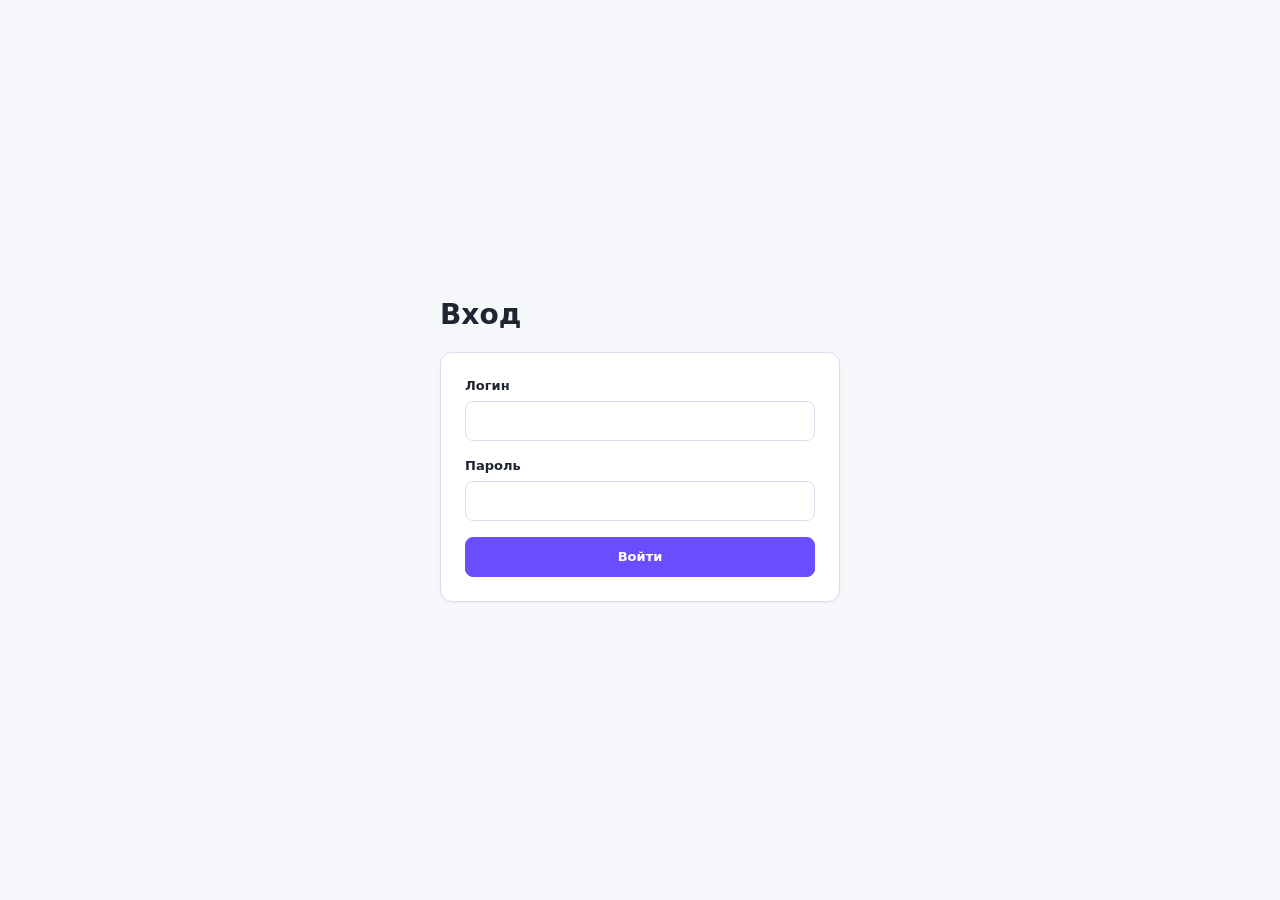
<file: index.html>
<!doctype html>
<html lang="ru">
<head>
  <meta charset="utf-8">
  <title>Экспедитор</title>
  <meta http-equiv="refresh" content="0; url=login.html">
</head>
<body>
  <a href="login.html">Перейти ко входу</a>
</body>
</html>
</file>
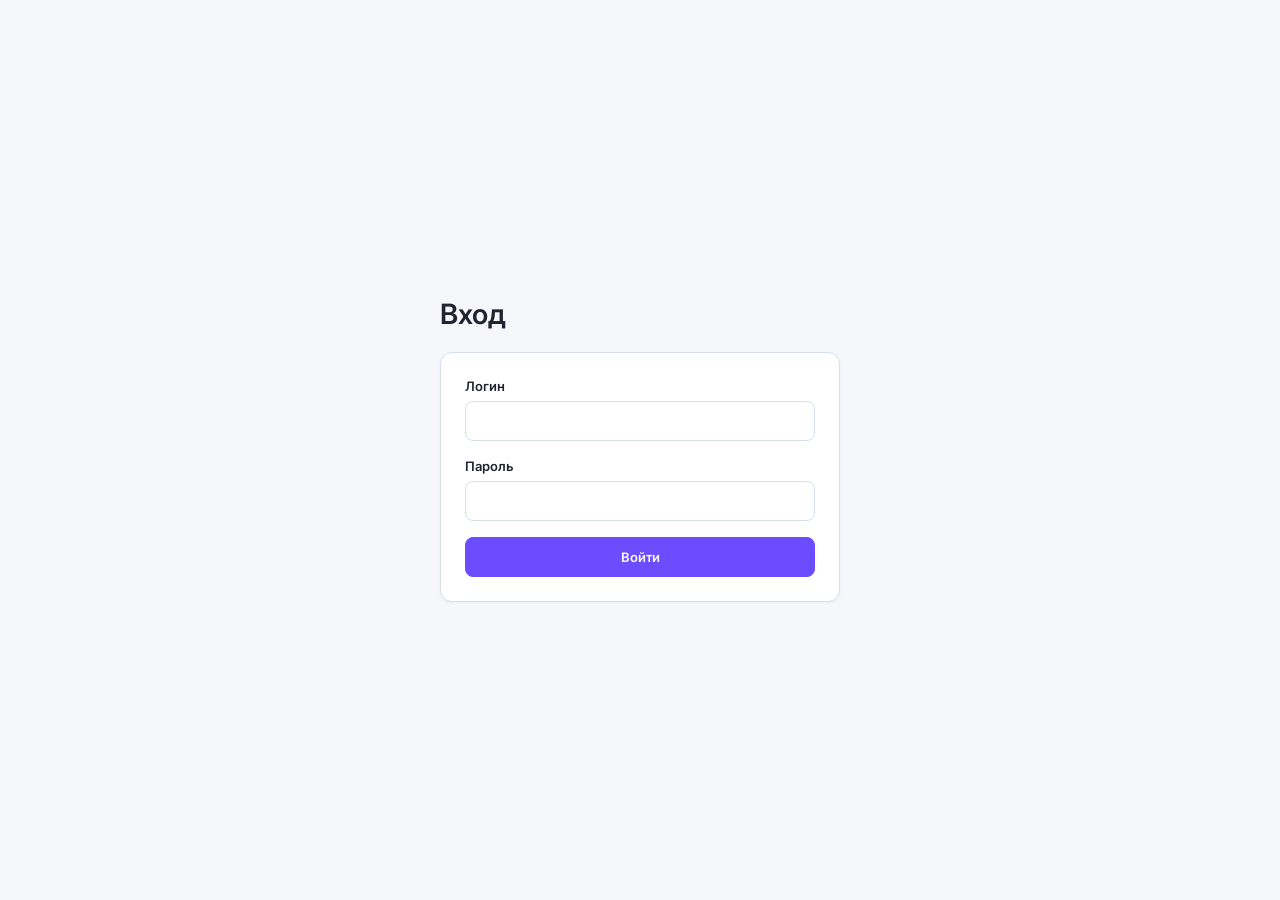
<file: admin.html>
<!doctype html>
<html lang="ru">
<head>
  <meta charset="utf-8">
  <meta name="viewport" content="width=device-width, initial-scale=1">
  <title>Администрирование — Экспедитор</title>
  <link rel="preconnect" href="https://fonts.googleapis.com">
  <link rel="preconnect" href="https://fonts.gstatic.com" crossorigin>
  <link href="https://fonts.googleapis.com/css2?family=Inter:wght@400;500;600&display=swap" rel="stylesheet">
  <link rel="stylesheet" href="css/common.css">
  <!-- SheetJS для чтения XLSX -->
  <script src="https://cdn.sheetjs.com/xlsx-latest/package/dist/xlsx.full.min.js"></script>

  <style>
    /* Палитра из manager.html (фиолетовый акцент, светлый фон) */
    body[data-page="admin"] {
      --bg: #f8f9fc;
      --ink: #10152e;
      --mute: #6e778b;
      --faint: #98a0b5;
      --line: #e3e7f1;
      --line-2: #f0f2f6;
      --primary: #6650f5;
      --primary-hover: #5840ef;
      --primary-soft: #ece9ff;
      --success: #008f54;
      --success-soft: #e3f3ea;
      --danger: #d61f31;
      --danger-soft: #ffe9eb;
      --radius: 8px;
      --radius-lg: 8px;
      --shadow-sm: 0 1px 3px rgba(16, 21, 46, .05);
      --shadow-md: 0 14px 36px rgba(16, 21, 46, .15);
    }

    body[data-page="admin"] .app-header { border-bottom-color: var(--line); }
    
    /* Таблицы */
    body[data-page="admin"] .data-table th { 
      height: 36px; 
      background: var(--bg); 
      color: var(--mute); 
      border-bottom: 1px solid var(--line);
    }
    body[data-page="admin"] .data-table td { 
      height: 44px; 
      padding-top: 0; 
      padding-bottom: 0; 
      vertical-align: middle; 
      border-top: 1px solid var(--line);
    }
    body[data-page="admin"] .data-table tbody tr:hover { background: var(--bg); }

    /* Кнопки */
    body[data-page="admin"] .btn { 
      border-color: var(--line); 
      background: #fff; 
    }
    body[data-page="admin"] .btn:hover { 
      border-color: var(--primary); 
      color: var(--primary); 
    }
    body[data-page="admin"] .btn--primary { 
      border-color: var(--primary); 
      background: var(--primary); 
      color: #fff; 
    }
    body[data-page="admin"] .btn--primary:hover { 
      border-color: var(--primary-hover); 
      background: var(--primary-hover); 
      color: #fff;
    }

    /* Поля ввода */
    body[data-page="admin"] .field__control { border-color: var(--line); }
    body[data-page="admin"] .field__control:focus { 
      border-color: var(--primary); 
      box-shadow: 0 0 0 3px rgba(102, 80, 245, 0.12); 
    }

    /* Кастомные элементы страницы */
    .panel { display: flex; flex-direction: column; gap: 16px; }
    .card__head { display: flex; align-items: center; justify-content: space-between; gap: 16px; flex-wrap: wrap; margin-bottom: 14px; }
    .card__head h2 { font-size: 16px; }
    .card__head .muted { font-size: 13px; }
    
    #import-alert { margin-bottom: 14px; }
    #import-alert:empty { display: none; margin: 0; }

    .dropzone { 
      display: flex; flex-direction: column; align-items: center; gap: 10px; 
      padding: 28px 16px; border: 1px dashed var(--line); border-radius: 8px; 
      background: #fff; text-align: center; transition: border-color .15s, background .15s; 
    }
    .dropzone.is-over { border-color: var(--primary); background: var(--bg); }
    .dropzone__title { font-size: 14px; }
    .dropzone__hint { color: var(--mute); font-size: 12px; }
    .dropzone-note { margin-top: 12px; color: var(--mute); font-size: 13px; line-height: 1.5; }

    .file-chip { 
      padding: 4px 9px; border: 1px solid var(--line); border-radius: 6px; 
      background: var(--bg); color: var(--mute); font-size: 12px; white-space: nowrap; 
    }

    .stats { display: grid; grid-template-columns: repeat(3, minmax(0,1fr)); gap: 16px; margin-bottom: 18px; }
    .stat { padding: 14px; border: 1px solid var(--line); border-radius: 8px; background: var(--bg); }
    .stat__label { color: var(--mute); font-size: 13px; }
    .stat__value { margin-top: 6px; font-size: 26px; font-weight: 600; line-height: 1.1; color: var(--ink); }
    .stat__hint { margin-top: 4px; color: var(--mute); font-size: 12px; }

    .preview-subtitle { margin-bottom: 10px; font-size: 15px; font-weight: 600; }
    .preview-actions { display: flex; justify-content: flex-end; gap: 10px; margin-top: 16px; padding-top: 14px; border-top: 1px solid var(--line); }

    .chip { 
      display: inline-flex; align-items: center; min-height: 26px; padding: 2px 10px; 
      border: 1px solid var(--line); border-radius: 6px; background: #fff; 
      color: var(--ink); font-size: 12px; font-weight: 600; white-space: nowrap; 
    }
    .chip--off { background: var(--bg); color: var(--mute); border-color: var(--line); }

    .table-actions { display: flex; align-items: center; gap: 7px; flex-wrap: wrap; }
    .link-btn { 
      padding: 0; border: 0; background: none; color: var(--primary); font-size: 13px; 
      text-decoration: underline; text-underline-offset: 2px; 
      text-decoration-color: rgba(102, 80, 245, 0.4); cursor: pointer; 
    }
    .link-btn:hover { color: var(--primary-hover); text-decoration-color: var(--primary-hover); }
    .dot-sep { color: var(--line); }

    .filters { display: grid; grid-template-columns: repeat(3, minmax(0,1fr)); gap: 12px; margin-bottom: 16px; }
    .filters .field__label { font-size: 12px; font-weight: 400; color: var(--mute); }
    .journal-empty { padding: 26px 12px; text-align: center; color: var(--mute); }

    .radios { display: flex; flex-direction: column; gap: 9px; }
    .radio { display: flex; align-items: center; gap: 8px; font-size: 13px; cursor: pointer; color: var(--ink); }
    .radio input { width: 15px; height: 15px; accent-color: var(--primary); }

    .kv-block { padding: 12px 14px; border: 1px solid var(--line); border-radius: 8px; background: var(--bg); }
    .kv-row { display: flex; align-items: baseline; justify-content: space-between; gap: 16px; padding: 4px 0; font-size: 13px; color: var(--ink); }
    .kv-row__label { color: var(--mute); }
    .pass-row { display: flex; gap: 8px; }
    .pass-row .field__control { font-family: ui-monospace, SFMono-Regular, Menlo, Consolas, monospace; letter-spacing: .3px; }

    @media (max-width: 860px) { .stats, .filters { grid-template-columns: 1fr; } }
  </style>
</head>

<body data-page="admin" data-roles="admin">
  <header id="app-header"></header>

  <main class="page">
    <div class="page-head">
      <h1>Администрирование</h1>
    </div>

    <div class="tabs" role="tablist" aria-label="Разделы администрирования">
      <button type="button" class="tab is-active" role="tab" data-tab="carriers" aria-selected="true">
        База перевозчиков
      </button>
      <button type="button" class="tab" role="tab" data-tab="staff" aria-selected="false">
        Сотрудники <span class="tab__count" id="staff-count">0</span>
      </button>
      <button type="button" class="tab" role="tab" data-tab="journal" aria-selected="false">
        Журнал действий
      </button>
    </div>

    <!-- ============ Вкладка 1: База перевозчиков ============ -->
    <section class="panel" id="panel-carriers" role="tabpanel" aria-label="База перевозчиков">
      <div class="card" id="upload-card">
        <div class="card__head">
          <h2>Загрузка базы перевозчиков</h2>
          <span class="muted" id="carriers-updated"></span>
        </div>
        <div id="import-alert"></div>
        <div class="dropzone" id="dropzone">
          <div class="dropzone__title">Перетащите файл сюда или</div>
          <button type="button" class="btn" id="choose-file">Выбрать файл</button>
          <div class="dropzone__hint">CSV или XLSX, до 10 МБ</div>
          <input type="file" id="file-input" accept=".csv,.xlsx" class="visually-hidden">
        </div>
        <p class="dropzone-note">
          Обязательные колонки: «Название / ФИО», «Телефон», «Тип машины». «ИНН» по желанию: по нему,
          а если его нет, по связке «название + телефон» обновляются уже загруженные перевозчики без дублей.
        </p>
      </div>

      <div class="card" id="preview-card" hidden>
        <div class="card__head">
          <h2>Проверка файла перед загрузкой</h2>
          <span class="file-chip" id="preview-file"></span>
        </div>
        <div class="stats">
          <div class="stat">
            <div class="stat__label">Будет добавлено</div>
            <div class="stat__value" id="preview-added">0</div>
            <div class="stat__hint">новые перевозчики</div>
          </div>
          <div class="stat">
            <div class="stat__label">Будет обновлено</div>
            <div class="stat__value" id="preview-updated">0</div>
            <div class="stat__hint">совпали по ИНН или «название + телефон»</div>
          </div>
          <div class="stat">
            <div class="stat__label">Отклонено</div>
            <div class="stat__value" id="preview-rejected">0</div>
            <div class="stat__hint">не попадут в базу</div>
          </div>
        </div>
        <h3 class="preview-subtitle">Отклонённые строки</h3>
        <div class="table-wrap">
          <table class="data-table">
            <thead>
              <tr>
                <th style="width:90px">Строка</th>
                <th style="width:280px">Перевозчик</th>
                <th>Причина</th>
              </tr>
            </thead>
            <tbody id="preview-rows"></tbody>
          </table>
        </div>
        <div class="preview-actions">
          <button type="button" class="btn" id="preview-cancel">Отмена</button>
          <button type="button" class="btn btn--primary" id="preview-confirm">Загрузить</button>
        </div>
      </div>

      <div class="card" id="history-card">
        <div class="card__head">
          <h2>История загрузок</h2>
        </div>
        <div class="table-wrap">
          <table class="data-table">
            <thead>
              <tr>
                <th style="width:170px">Дата и время</th>
                <th>Файл</th>
                <th style="width:190px">Кто загрузил</th>
                <th style="width:110px">Добавлено</th>
                <th style="width:110px">Обновлено</th>
                <th style="width:110px">Отклонено</th>
              </tr>
            </thead>
            <tbody id="imports-rows"></tbody>
          </table>
        </div>
      </div>
    </section>

    <!-- ============ Вкладка 2: Сотрудники ============ -->
    <section class="panel" id="panel-staff" role="tabpanel" aria-label="Сотрудники" hidden>
      <div class="card">
        <div class="card__head">
          <h2>Сотрудники компании</h2>
          <button type="button" class="btn btn--primary" id="add-staff">+ Добавить сотрудника</button>
        </div>
        <div class="table-wrap">
          <table class="data-table">
            <thead>
              <tr>
                <th>ФИО</th>
                <th style="width:180px">Логин</th>
                <th style="width:170px">Роль</th>
                <th style="width:170px">Статус</th>
                <th style="width:230px">Действия</th>
              </tr>
            </thead>
            <tbody id="staff-rows"></tbody>
          </table>
        </div>
      </div>
    </section>

    <!-- ============ Вкладка 3: Журнал действий ============ -->
    <section class="panel" id="panel-journal" role="tabpanel" aria-label="Журнал действий" hidden>
      <div class="card">
        <div class="card__head">
          <h2>Журнал действий</h2>
          <span class="muted">только записи вашей компании</span>
        </div>
        <div class="filters">
          <label class="field">
            <span class="field__label">Период</span>
            <select class="field__control" id="f-period"></select>
          </label>
          <label class="field">
            <span class="field__label">Инициатор</span>
            <select class="field__control" id="f-who"></select>
          </label>
          <label class="field">
            <span class="field__label">Тип действия</span>
            <select class="field__control" id="f-type"></select>
          </label>
        </div>
        <div class="table-wrap">
          <table class="data-table">
            <thead>
              <tr>
                <th style="width:160px">Дата и время</th>
                <th style="width:190px">Инициатор</th>
                <th style="width:210px">Действие</th>
                <th style="width:210px">Объект</th>
                <th>Подробности</th>
              </tr>
            </thead>
            <tbody id="journal-rows"></tbody>
          </table>
        </div>
      </div>
    </section>
  </main>

  <script src="js/data.js"></script>
  <script src="js/app.js"></script>
  <script>
  (function () {
    'use strict';
    var user = Exp.user;
    if (!user) return;


    var $ = function (s, r) { return (r || document).querySelector(s); };
    var $$ = function (s, r) { return Array.prototype.slice.call((r || document).querySelectorAll(s)); };
    var esc = Exp.escapeHtml;

    // Временный пароль вида K7m-29xq-Lp: новый при каждом создании сотрудника
    function tempPassword() {
      var chars = 'ABCDEFGHJKLMNPQRSTUVWXYZabcdefghijkmnpqrstuvwxyz23456789';
      var bytes = new Uint8Array(10);
      crypto.getRandomValues(bytes);
      var out = Array.prototype.map.call(bytes, function (b) { return chars[b % chars.length]; }).join('');
      return out.slice(0, 3) + '-' + out.slice(3, 7) + '-' + out.slice(7);
    }

    var IMPORTS_KEY = 'exp_admin_imports';
    var JOURNAL_KEY = 'exp_admin_journal';

    function readStore(k, fb) {
      try { var r = localStorage.getItem(k); if (r) return JSON.parse(r); } catch (e) {}
      return fb;
    }
    function writeStore(k, v) {
      try { localStorage.setItem(k, JSON.stringify(v)); } catch (e) {}
    }

    var users = Exp.load('users');
    var carriers = Exp.load('carriers');
    var imports = readStore(IMPORTS_KEY, [
      { at: '2026-10-18T14:32', file: 'perevozchiki_oktyabr.xlsx', who: 'irina', added: 46, updated: 12, rejected: 3 },
      { at: '2026-10-02T10:15', file: 'baza_sentyabr.csv', who: 'irina', added: 78, updated: 0, rejected: 5 }
    ]);
    var journalExtra = readStore(JOURNAL_KEY, [
      { at: '2026-10-25T10:12', who: 'irina',  action: 'Создание сотрудника',        object: 'Захаров Павел (логист)', detail: '—' },
      { at: '2026-10-25T09:58', who: 'irina',  action: 'Блокировка сотрудника',      object: 'Никитин Сергей',         detail: 'Активен → Заблокирован' },
      { at: '2026-10-18T09:01', who: 'system', action: 'Блокировка входа на 5 минут', object: 'o.petrova',              detail: '5 неверных попыток входа' }
    ]);

    function saveUsers()        { Exp.save('users', users); }
    function saveCarriers()     { Exp.save('carriers', carriers); }
    function saveImports()      { writeStore(IMPORTS_KEY, imports); }
    function saveJournalExtra() { writeStore(JOURNAL_KEY, journalExtra); }

    var pad = function (n) { return n < 10 ? '0' + n : String(n); };
    function fmtDateTime(iso) {
      var d = new Date(iso); if (isNaN(d.getTime())) return iso;
      return pad(d.getDate()) + '.' + pad(d.getMonth() + 1) + '.' + d.getFullYear() +
        ' ' + pad(d.getHours()) + ':' + pad(d.getMinutes());
    }
    function nowISO() {
      var d = new Date();
      return d.getFullYear() + '-' + pad(d.getMonth() + 1) + '-' + pad(d.getDate()) +
        'T' + pad(d.getHours()) + ':' + pad(d.getMinutes());
    }
    function userName(login) {
      if (login === 'system') return 'Система';
      var u = users.find(function (x) { return x.login === login; });
      return u ? u.name : login;
    }
    function roleLabel(r) {
      return { logist: 'Логист', manager: 'Руководитель', admin: 'Администратор' }[r] || r;
    }
    function formatSize(bytes) {
      if (bytes < 1024) return bytes + ' Б';
      if (bytes < 1024 * 1024) return Math.round(bytes / 1024) + ' КБ';
      return (bytes / (1024 * 1024)).toFixed(1) + ' МБ';
    }

    function switchTab(name) {
      $$('.tab').forEach(function (btn) {
        var active = btn.getAttribute('data-tab') === name;
        btn.classList.toggle('is-active', active);
        btn.setAttribute('aria-selected', active ? 'true' : 'false');
      });
      ['carriers', 'staff', 'journal'].forEach(function (p) {
        var el = $('#panel-' + p); if (el) el.hidden = p !== name;
      });
      if (name === 'staff')   renderStaff();
      if (name === 'journal') renderJournal();
    }
    $$('.tab').forEach(function (btn) {
      btn.addEventListener('click', function () { switchTab(btn.getAttribute('data-tab')); });
    });

    function showAlert(kind, title, text) {
      var el = $('#import-alert'); if (!el) return;
      var icon = kind === 'danger' ? '!' : kind === 'success' ? '✓' : 'i';
      el.innerHTML = '<div class="alert alert--' + kind + '">' +
        '<span class="alert__icon">' + icon + '</span>' +
        '<div><strong>' + esc(title) + '</strong>' + esc(text) + '</div></div>';
    }
    function clearAlert() {
      var el = $('#import-alert'); if (el) el.innerHTML = '';
    }

    function renderCarriersUpdated() {
      var el = $('#carriers-updated'); if (!el) return;
      var last = imports.length ? imports[0].at : (DATA.carriersUpdatedAt || '');
      el.textContent = last ? 'Данные обновлены: ' + fmtDateTime(last) : '';
    }
    function renderImportsHistory() {
      var tbody = $('#imports-rows'); if (!tbody) return;
      if (!imports.length) {
        tbody.innerHTML = '<tr><td colspan="6" class="journal-empty">Загрузок ещё не было</td></tr>';
        return;
      }
      tbody.innerHTML = imports.map(function (it) {
        return '<tr>' +
          '<td>' + esc(fmtDateTime(it.at)) + '</td>' +
          '<td>' + esc(it.file) + '</td>' +
          '<td>' + esc(userName(it.who)) + '</td>' +
          '<td>' + it.added + '</td>' +
          '<td>' + it.updated + '</td>' +
          '<td>' + it.rejected + '</td>' +
          '</tr>';
      }).join('');
    }

    function readAsArrayBuffer(file) {
      return new Promise(function (res, rej) {
        var fr = new FileReader();
        fr.onload = function () { res(fr.result); };
        fr.onerror = function () { rej(fr.error); };
        fr.readAsArrayBuffer(file);
      });
    }
    async function readAsTextSmart(file) {
      var buf = await readAsArrayBuffer(file);
      var bytes = new Uint8Array(buf);
      var text;
      if (bytes.length >= 3 && bytes[0] === 0xEF && bytes[1] === 0xBB && bytes[2] === 0xBF) {
        text = new TextDecoder('utf-8').decode(bytes.subarray(3));
      } else {
        text = new TextDecoder('utf-8', { fatal: false }).decode(bytes);
        if (text.indexOf('\uFFFD') !== -1) {
          try { text = new TextDecoder('windows-1251').decode(bytes); } catch (e) {}
        }
      }
      return text;
    }
    function parseCSV(text) {
      if (text.charCodeAt(0) === 0xFEFF) text = text.slice(1);
      var firstLine = text.split(/\r?\n/)[0] || '';
      var counts = { ',': 0, ';': 0, '\t': 0 };
      var inQ = false;
      for (var k = 0; k < firstLine.length; k++) {
        var ch = firstLine[k];
        if (ch === '"') inQ = !inQ;
        else if (!inQ && counts[ch] !== undefined) counts[ch]++;
      }
      var delim = Object.keys(counts).reduce(function (a, b) { return counts[a] >= counts[b] ? a : b; });
      var rows = [];
      var cur = [], field = '', inQuotes = false, line = 1, rowStartLine = 1;
      for (var i = 0; i < text.length; i++) {
        var c = text[i];
        if (inQuotes) {
          if (c === '"') {
            if (text[i + 1] === '"') { field += '"'; i++; }
            else inQuotes = false;
          } else {
            if (c === '\n') line++;
            field += c;
          }
        } else {
          if (c === '"') inQuotes = true;
          else if (c === delim) { cur.push(field); field = ''; }
          else if (c === '\n') {
            cur.push(field); field = '';
            rows.push({ line: rowStartLine, cells: cur });
            cur = []; line++; rowStartLine = line;
          } else if (c === '\r') { /* skip */ }
          else field += c;
        }
      }
      if (field !== '' || cur.length) {
        cur.push(field);
        rows.push({ line: rowStartLine, cells: cur });
      }
      return rows;
    }
    function parseXLSX(buffer) {
      var wb = XLSX.read(buffer, { type: 'array' });
      var ws = wb.Sheets[wb.SheetNames[0]];
      var aoa = XLSX.utils.sheet_to_json(ws, { header: 1, defval: '', raw: false });
      return aoa.map(function (cells, i) {
        return {
          line: i + 1,
          cells: (cells || []).map(function (c) { return c == null ? '' : String(c); })
        };
      });
    }

    function normalizeKey(s) {
      return String(s == null ? '' : s).toLowerCase().replace(/\s+/g, ' ').trim();
    }
    function digitsOnly(s) { return String(s == null ? '' : s).replace(/\D/g, ''); }
    function keyOf(c) {
      var inn = digitsOnly(c.inn);
      if (inn) return 'inn:' + inn;
      return 'np:' + normalizeKey(c.name) + '|' + digitsOnly(c.phone);
    }

    var HEADER_ALIASES = {
      name:      ['название / фио', 'название/фио', 'название', 'фио', 'наименование', 'перевозчик', 'компания'],
      phone:     ['телефон', 'phone', 'тел.', 'тел', 'контакт', 'контактный телефон'],
      truckType: ['тип машины', 'типы машин', 'тип тс', 'тип транспорта', 'машина', 'транспорт'],
      inn:       ['инн', 'инн компании']
    };
    function detectHeader(row) {
      var map = { name: -1, phone: -1, truckType: -1, inn: -1 };
      (row || []).forEach(function (cell, i) {
        var v = normalizeKey(cell);
        if (!v) return;
        Object.keys(HEADER_ALIASES).forEach(function (field) {
          if (map[field] !== -1) return;
          if (HEADER_ALIASES[field].some(function (a) { return v === a || v.indexOf(a) !== -1; })) {
            map[field] = i;
          }
        });
      });
      return map;
    }

    function importRows(rawRows) {
      if (!rawRows.length) return { ok: false, error: 'Файл пуст.' };
      var firstNonEmpty = rawRows.findIndex(function (r) {
        return r.cells.some(function (c) { return String(c).trim() !== ''; });
      });
      if (firstNonEmpty === -1) return { ok: false, error: 'В файле нет данных.' };

      var headerRow = rawRows[firstNonEmpty];
      var header = detectHeader(headerRow.cells);
      var missing = [];
      if (header.name === -1)      missing.push('«Название / ФИО»');
      if (header.phone === -1)     missing.push('«Телефон»');
      if (header.truckType === -1) missing.push('«Тип машины»');
      if (missing.length) {
        return { ok: false, error: 'В файле нет колонок: ' + missing.join(', ') + '. Файл отклонён целиком, база не изменилась.' };
      }

      var valid = [], errors = [];
      for (var i = firstNonEmpty + 1; i < rawRows.length; i++) {
        var row = rawRows[i];
        var cells = row.cells || [];
        if (!cells.some(function (c) { return String(c).trim() !== ''; })) continue;

        var name = String(cells[header.name] == null ? '' : cells[header.name]).trim();
        var phone = String(cells[header.phone] == null ? '' : cells[header.phone]).trim();
        var truckRaw = String(cells[header.truckType] == null ? '' : cells[header.truckType]).trim();
        var inn = header.inn >= 0 ? String(cells[header.inn] == null ? '' : cells[header.inn]).replace(/\s+/g, '').trim() : '';

        var problems = [];
        if (!name) problems.push('Не указано название / ФИО');
        if (!phone) problems.push('Не указан телефон');
        if (!truckRaw) problems.push('Не указан тип машины');

        var truckTypes = [];
        if (truckRaw) {
          var allowed = DATA.truckTypes.slice();
          var allowedLower = allowed.map(function (t) { return t.toLowerCase(); });
          truckRaw.split(/[,;|]+/).map(function (s) { return s.trim(); }).filter(Boolean).forEach(function (p) {
            var idx = allowedLower.indexOf(p.toLowerCase());
            if (idx >= 0) { if (truckTypes.indexOf(allowed[idx]) === -1) truckTypes.push(allowed[idx]); }
            else problems.push('Неизвестный тип машины: «' + p + '». Допустимые: ' + allowed.join(', '));
          });
          if (!truckTypes.length && problems.length === 0) problems.push('Не указан тип машины');
        }
        if (inn && !/^(\d{10}|\d{12})$/.test(inn)) {
          problems.push('ИНН должен содержать 10 или 12 цифр');
        }
        if (problems.length) {
          errors.push({ line: row.line, carrier: name || '—', reason: problems.join('; ') });
        } else {
          valid.push({ line: row.line, name: name, phone: phone, truckTypes: truckTypes, inn: inn });
        }
      }
      if (!valid.length && !errors.length) {
        return { ok: false, error: 'В файле нет строк с данными перевозчиков.' };
      }

      var working = carriers.map(function (c) { return Object.assign({}, c); });
      var idxByKey = new Map();
      working.forEach(function (c, i) { idxByKey.set(keyOf(c), i); });

      var maxId = 0;
      working.forEach(function (c) { if (c.id && c.id > maxId) maxId = c.id; });
      var nextId = maxId + 1, added = 0, updated = 0;

      valid.forEach(function (r) {
        var k = keyOf(r);
        if (idxByKey.has(k)) {
          var idx = idxByKey.get(k);
          var ex = working[idx];
          ex.name = r.name; ex.phone = r.phone; ex.truckTypes = r.truckTypes.slice();
          if (r.inn) ex.inn = r.inn;
          updated++;
        } else {
          working.push({ id: nextId++, name: r.name, inn: r.inn || '', phone: r.phone,
            truckTypes: r.truckTypes.slice(), trips: 0, claims: 0, lastTrip: null, source: 'own' });
          idxByKey.set(k, working.length - 1);
          added++;
        }
      });

      if (added + updated === 0) {
        return { ok: false, error: 'Ни одна строка не прошла проверку. Проверьте причины в списке ниже.', errors: errors };
      }
      return { ok: true, working: working, added: added, updated: updated, rejected: errors.length, errors: errors };
    }

    var pending = null;
    function pickExt(name) {
      var m = /\.([a-z0-9]+)$/i.exec(name || '');
      return m ? m[1].toLowerCase() : '';
    }

    async function handleFile(file) {
      clearAlert();
      if (!file) return;
      if (file.size > 10 * 1024 * 1024) {
        showAlert('danger', 'Файл не загружен', 'Файл больше 10 МБ. Размер загружаемого файла ограничен 10 МБ (НФТ-31).');
        return;
      }
      var ext = pickExt(file.name);
      if (ext !== 'csv' && ext !== 'xlsx') {
        showAlert('danger', 'Файл не загружен',
          'Формат .' + ext + ' не поддерживается. Загрузите файл CSV или XLSX. Ранее загруженная база не изменилась.');
        return;
      }

      var rawRows;
      try {
        if (ext === 'csv') {
          var text = await readAsTextSmart(file);
          rawRows = parseCSV(text);
        } else {
          if (typeof XLSX === 'undefined') {
            showAlert('danger', 'Не удалось прочитать XLSX',
              'Библиотека для чтения XLSX не загрузилась (нет доступа в интернет). Сохраните файл как CSV и загрузите снова.');
            return;
          }
          var buf = await readAsArrayBuffer(file);
          rawRows = parseXLSX(buf);
        }
      } catch (err) {
        showAlert('danger', 'Не удалось прочитать файл',
          'Файл повреждён или имеет неверный формат. Ранее загруженная база не изменилась.');
        return;
      }

      var res = importRows(rawRows);
      if (!res.ok) {
        showAlert('danger', 'Файл не загружен', res.error);
        if (res.errors && res.errors.length) {
          pending = { fileName: file.name, size: formatSize(file.size),
            added: 0, updated: 0, rejected: res.errors.length, errors: res.errors, working: null };
          renderPreview();
          $('#preview-card').hidden = false;
          $('#upload-card').hidden = true;
          var btn = $('#preview-confirm');
          btn.disabled = true;
          btn.textContent = 'Загрузить';
        }
        return;
      }
      pending = { fileName: file.name, size: formatSize(file.size),
        added: res.added, updated: res.updated, rejected: res.rejected, errors: res.errors, working: res.working };
      renderPreview();
      $('#preview-card').hidden = false;
      $('#upload-card').hidden = true;
    }

    function renderPreview() {
      if (!pending) return;
      $('#preview-file').textContent = pending.fileName + (pending.size ? ' · ' + pending.size : '');
      $('#preview-added').textContent    = pending.added;
      $('#preview-updated').textContent  = pending.updated;
      $('#preview-rejected').textContent = pending.rejected;

      var tbody = $('#preview-rows');
      var errs = pending.errors || [];
      if (!errs.length) {
        tbody.innerHTML = '<tr><td colspan="3" class="journal-empty">Ошибочных строк нет</td></tr>';
      } else {
        var shown = errs.slice(0, 200);
        var html = shown.map(function (r) {
          return '<tr><td>' + r.line + '</td><td>' + esc(r.carrier) + '</td><td>' + esc(r.reason) + '</td></tr>';
        }).join('');
        if (errs.length > shown.length) {
          html += '<tr><td colspan="3" class="journal-empty">… и ещё ' + (errs.length - shown.length) + ' строк(и)</td></tr>';
        }
        tbody.innerHTML = html;
      }

      var btn = $('#preview-confirm');
      if (pending.working) {
        btn.disabled = false;
        btn.textContent = 'Загрузить ' + (pending.added + pending.updated) + ' перевозчиков';
      } else {
        btn.disabled = true;
        btn.textContent = 'Загрузить';
      }
    }

    function resetUpload() {
      pending = null;
      $('#preview-card').hidden = true;
      $('#upload-card').hidden = false;
      clearAlert();
      var fi = $('#file-input'); if (fi) fi.value = '';
    }

    function confirmImport() {
      if (!pending || !pending.working) return;
      var at = nowISO();
      var fname = pending.fileName;
      var added = pending.added, updated = pending.updated, rejected = pending.rejected;
      carriers = pending.working;
      saveCarriers();
      imports.unshift({ at: at, file: fname, who: user.login, added: added, updated: updated, rejected: rejected });
      saveImports();
      journalExtra.unshift({
        at: at, who: user.login,
        action: 'Загрузка базы перевозчиков',
        object: fname,
        detail: '+' + added + ', обновлено ' + updated + ', отклонено ' + rejected
      });
      saveJournalExtra();
      renderCarriersUpdated();
      renderImportsHistory();
      resetUpload();
      showAlert('success', 'Файл загружен',
        'Добавлено ' + added + ', обновлено ' + updated + ', отклонено ' + rejected + '.');
    }

    var fileInput = $('#file-input');
    var dropzone = $('#dropzone');
    $('#choose-file').addEventListener('click', function () { fileInput.click(); });
    dropzone.addEventListener('click', function (e) {
      if (e.target === dropzone ||
          e.target.classList.contains('dropzone__title') ||
          e.target.classList.contains('dropzone__hint')) {
        fileInput.click();
      }
    });
    fileInput.addEventListener('change', function () {
      if (fileInput.files && fileInput.files[0]) handleFile(fileInput.files[0]);
    });
    ['dragenter', 'dragover'].forEach(function (ev) {
      dropzone.addEventListener(ev, function (e) { e.preventDefault(); dropzone.classList.add('is-over'); });
    });
    ['dragleave', 'drop'].forEach(function (ev) {
      dropzone.addEventListener(ev, function (e) { e.preventDefault(); dropzone.classList.remove('is-over'); });
    });
    dropzone.addEventListener('drop', function (e) {
      var f = e.dataTransfer.files && e.dataTransfer.files[0];
      if (f) handleFile(f);
    });
    $('#preview-cancel').addEventListener('click', resetUpload);
    $('#preview-confirm').addEventListener('click', confirmImport);

    function renderStaff() {
      var tbody = $('#staff-rows'); if (!tbody) return;
      var countEl = $('#staff-count'); if (countEl) countEl.textContent = users.length;
      tbody.innerHTML = users.map(function (u) {
        var isSelf = u.login === user.login;
        var statusChip = u.active ? '<span class="chip">Активен</span>' : '<span class="chip chip--off">Заблокирован</span>';
        var actions = '<button type="button" class="link-btn" data-act="edit" data-login="' + esc(u.login) + '">Изменить</button>';
        if (!isSelf) {
          actions += u.active
            ? '<span class="dot-sep">·</span><button type="button" class="link-btn" data-act="block" data-login="' + esc(u.login) + '">Заблокировать</button>'
            : '<span class="dot-sep">·</span><button type="button" class="link-btn" data-act="unblock" data-login="' + esc(u.login) + '">Разблокировать</button>';
        }
        return '<tr>' +
          '<td>' + esc(u.name) + (isSelf ? ' <span class="muted">(вы)</span>' : '') + '</td>' +
          '<td>' + esc(u.login) + '</td>' +
          '<td>' + esc(roleLabel(u.role)) + '</td>' +
          '<td>' + statusChip + '</td>' +
          '<td><div class="table-actions">' + actions + '</div></td>' +
          '</tr>';
      }).join('');
      $$('[data-act]', tbody).forEach(function (btn) {
        btn.addEventListener('click', function () {
          var l = btn.getAttribute('data-login'), a = btn.getAttribute('data-act');
          if (a === 'edit') openEdit(l);
          else if (a === 'block') openBlock(l);
          else if (a === 'unblock') unblock(l);
        });
      });
    }

    function openModal(build) {
      closeModal();
      var bd = document.createElement('div');
      bd.className = 'modal-backdrop'; bd.id = 'admin-modal';
      bd.innerHTML = '<div class="modal" role="dialog" aria-modal="true"></div>';
      document.body.appendChild(bd);
      build(bd.querySelector('.modal'));
      bd.addEventListener('click', function (e) { if (e.target === bd) closeModal(); });
      var onEsc = function (e) { if (e.key === 'Escape') closeModal(); };
      document.addEventListener('keydown', onEsc);
      bd._esc = onEsc;
    }
    function closeModal() {
      var m = document.getElementById('admin-modal'); if (!m) return;
      if (m._esc) document.removeEventListener('keydown', m._esc);
      m.remove();
    }

    function modalShell(title, body, actions) {
      return '<div class="modal__head">' +
        '<div class="modal__title">' + esc(title) + '</div>' +
        '<button type="button" class="modal__close" data-close aria-label="Закрыть">×</button>' +
        '</div>' +
        '<div class="modal__body">' + (body || '') + '</div>' +
        '<div class="modal__actions">' + (actions || '') + '</div>';
    }
    function wireClose(root) {
      $$('[data-close]', root).forEach(function (b) { b.addEventListener('click', closeModal); });
    }

    function openAdd() {
      openModal(function (root) {
        root.classList.add('modal--sm');
        root.innerHTML = modalShell('Новый сотрудник', '', '');

        root.querySelector('.modal__body').innerHTML =
          '<div class="field" data-field="name">' +
            '<label class="field__label">ФИО <span class="field__required">*</span></label>' +
            '<input class="field__control" data-name type="text" autocomplete="off">' +
            '<div class="field__error">Укажите ФИО сотрудника</div>' +
          '</div>' +
          '<div class="field" data-field="login">' +
            '<label class="field__label">Логин <span class="field__required">*</span></label>' +
            '<input class="field__control" data-login type="text" autocomplete="off">' +
            '<div class="field__error">Укажите логин</div>' +
          '</div>' +
          '<div class="field" data-field="role">' +
            '<div class="field__label">Роль <span class="field__required">*</span></div>' +
            '<div class="radios">' +
              '<label class="radio"><input type="radio" name="role" value="logist">Логист</label>' +
              '<label class="radio"><input type="radio" name="role" value="manager">Руководитель</label>' +
              '<label class="radio"><input type="radio" name="role" value="admin">Администратор</label>' +
            '</div>' +
            '<div class="field__error">Выберите роль</div>' +
          '</div>' +
          '<p class="muted" style="font-size:12px">Пароль задавать не нужно: система создаст временный пароль и покажет его один раз.</p>';

        root.querySelector('.modal__actions').innerHTML =
          '<button type="button" class="btn" data-close>Отмена</button>' +
          '<button type="button" class="btn btn--primary" data-submit>Создать</button>';

        wireClose(root);

        root.querySelector('[data-submit]').addEventListener('click', function () {
          var nF = root.querySelector('[data-field="name"]');
          var lF = root.querySelector('[data-field="login"]');
          var rF = root.querySelector('[data-field="role"]');
          var n = root.querySelector('[data-name]').value.trim();
          var l = root.querySelector('[data-login]').value.trim();
          var r = (root.querySelector('input[name="role"]:checked') || {}).value;
          var lErr = lF.querySelector('.field__error');
          lErr.textContent = 'Укажите логин';

          nF.classList.remove('is-error');
          lF.classList.remove('is-error');
          rF.classList.remove('is-error');

          var ok = true;
          if (!n) { nF.classList.add('is-error'); ok = false; }
          if (!l) { lF.classList.add('is-error'); ok = false; }
          else if (users.some(function (u) { return u.login === l; })) {
            lErr.textContent = 'Логин уже занят. Свободный вариант: ' + l + '2';
            lF.classList.add('is-error');
            ok = false;
          }
          if (!r) { rF.classList.add('is-error'); ok = false; }
          if (!ok) return;

          var pass = tempPassword();
          // ФИО вводят как «Фамилия Имя Отчество», в шапке показываем имя
          var nameParts = n.split(' ');
          users.push({ login: l, password: pass, name: n, short: nameParts[1] || nameParts[0], role: r, active: true });
          saveUsers();

          journalExtra.unshift({
            at: nowISO(), who: user.login,
            action: 'Создание сотрудника',
            object: n + ' (' + roleLabel(r) + ')',
            detail: '—'
          });
          saveJournalExtra();
          renderStaff();
          showTempPassword(n, roleLabel(r), l, pass);
        });
      });
    }

    function showTempPassword(name, role, login, pass) {
      openModal(function (root) {
        root.classList.add('modal--sm');
        root.innerHTML = modalShell('Учётная запись создана',
          '<div class="kv-block">' +
            '<div class="kv-row"><span class="kv-row__label">Сотрудник</span><span>' + esc(name) + '</span></div>' +
            '<div class="kv-row"><span class="kv-row__label">Роль</span><span>' + esc(role) + '</span></div>' +
            '<div class="kv-row"><span class="kv-row__label">Логин</span><span>' + esc(login) + '</span></div>' +
          '</div>' +
          '<div class="field">' +
            '<label class="field__label">Временный пароль</label>' +
            '<div class="pass-row">' +
              '<input class="field__control" readonly value="' + esc(pass) + '">' +
              '<button type="button" class="btn" data-copy>Копировать</button>' +
            '</div>' +
          '</div>' +
          '<p style="font-size:12.5px;line-height:1.5">Пароль показывается один раз. Передайте логин и пароль сотруднику лично: после закрытия окна пароль больше не будет показан.</p>',
          '<button type="button" class="btn btn--primary" data-close>Готово</button>');
        wireClose(root);
        var cb = root.querySelector('[data-copy]');
        cb.addEventListener('click', function () {
          var inp = root.querySelector('input[readonly]');
          inp.select();
          try { document.execCommand('copy'); } catch (e) {}
          cb.textContent = 'Скопировано';
          cb.disabled = true;
        });
      });
    }

    function openEdit(login) {
      var u = users.find(function (x) { return x.login === login; });
      if (!u) return;
      var isSelf = u.login === user.login;

      openModal(function (root) {
        root.classList.add('modal--sm');
        root.innerHTML = modalShell('Сотрудник', '', '');

        root.querySelector('.modal__body').innerHTML =
          '<div class="field" data-field="name">' +
            '<label class="field__label">ФИО</label>' +
            '<input class="field__control" data-name type="text" value="' + esc(u.name) + '">' +
            '<div class="field__error">Укажите ФИО</div>' +
          '</div>' +
          '<div class="field">' +
            '<label class="field__label">Логин</label>' +
            '<input class="field__control" type="text" value="' + esc(u.login) + '" disabled>' +
          '</div>' +
          '<div class="field" data-field="role">' +
            '<div class="field__label">Роль</div>' +
            '<div class="radios">' +
              '<label class="radio"><input type="radio" name="edit-role" value="logist"'  + (u.role === 'logist'  ? ' checked' : '') + (isSelf ? ' disabled' : '') + '>Логист</label>' +
              '<label class="radio"><input type="radio" name="edit-role" value="manager"' + (u.role === 'manager' ? ' checked' : '') + (isSelf ? ' disabled' : '') + '>Руководитель</label>' +
              '<label class="radio"><input type="radio" name="edit-role" value="admin"'   + (u.role === 'admin'   ? ' checked' : '') + (isSelf ? ' disabled' : '') + '>Администратор</label>' +
            '</div>' +
            (isSelf ? '<p class="muted" style="font-size:12px">Свою роль изменить нельзя</p>' : '') +
          '</div>';

        root.querySelector('.modal__actions').innerHTML =
          '<button type="button" class="btn" data-close>Отмена</button>' +
          '<button type="button" class="btn btn--primary" data-save>Сохранить изменения</button>';

        wireClose(root);

        root.querySelector('[data-save]').addEventListener('click', function () {
          var nF = root.querySelector('[data-field="name"]');
          var n = root.querySelector('[data-name]').value.trim();
          var r = (root.querySelector('input[name="edit-role"]:checked') || {}).value;

          nF.classList.remove('is-error');
          if (!n) { nF.classList.add('is-error'); return; }

          var changed = [];
          if (u.name !== n) { changed.push('ФИО'); u.name = n; u.short = n.split(' ')[0]; }
          if (r && r !== u.role) { changed.push('роль'); u.role = r; }

          if (changed.length) {
            saveUsers();
            journalExtra.unshift({
              at: nowISO(), who: user.login,
              action: 'Изменение сотрудника',
              object: u.name,
              detail: 'изменено: ' + changed.join(', ')
            });
            saveJournalExtra();
          }
          renderStaff();
          closeModal();
        });
      });
    }

    function openBlock(login) {
      var u = users.find(function (x) { return x.login === login; });
      if (!u) return;
      openModal(function (root) {
        root.classList.add('modal--sm');
        root.innerHTML = modalShell('Заблокировать сотрудника',
          '<p>Сотрудник <strong>' + esc(u.name) + '</strong> больше не сможет войти в систему. Его заявки и история сохраняются.</p>',
          '<button type="button" class="btn" data-close>Отмена</button>' +
          '<button type="button" class="btn btn--danger" data-ok>Заблокировать</button>');
        wireClose(root);
        root.querySelector('[data-ok]').addEventListener('click', function () {
          u.active = false;
          saveUsers();
          journalExtra.unshift({
            at: nowISO(), who: user.login,
            action: 'Блокировка сотрудника', object: u.name,
            detail: 'Активен → Заблокирован'
          });
          saveJournalExtra();
          renderStaff();
          closeModal();
        });
      });
    }
    function unblock(login) {
      var u = users.find(function (x) { return x.login === login; });
      if (!u) return;
      u.active = true;
      saveUsers();
      journalExtra.unshift({
        at: nowISO(), who: user.login,
        action: 'Разблокировка сотрудника', object: u.name,
        detail: 'Заблокирован → Активен'
      });
      saveJournalExtra();
      renderStaff();
    }
    $('#add-staff').addEventListener('click', openAdd);

    function classify(a) {
      if (/загрузк/i.test(a)) return 'import';
      if (/создан/i.test(a)) return 'create';
      if (/блокиров|разблокиров/i.test(a)) return 'staff';
      if (/блокировка входа/i.test(a)) return 'auth';
      if (/выбрал|выбор|закрыл|отмен|потерян|перевод.*статус|смен.*статус/i.test(a)) return 'status';
      if (/изменил|изменение|редактир/i.test(a)) return 'edit';
      return 'other';
    }
    function hideMoney(t) { return t && /₽|руб/i.test(t) ? 'Суммы скрыты для вашей роли' : t; }

    var journalAll = [];
    function rebuildJournalAll() {
      journalAll = [];
      (DATA.journal || []).forEach(function (j) {
        journalAll.push({ at: j.at, who: j.who, action: j.action,
          object: 'Заявка ' + j.orderId, detail: hideMoney(j.detail || ''), type: classify(j.action) });
      });
      journalExtra.forEach(function (j) {
        journalAll.push({ at: j.at, who: j.who, action: j.action,
          object: j.object || '', detail: j.detail || '', type: classify(j.action) });
      });
      journalAll.sort(function (a, b) { return a.at < b.at ? 1 : a.at > b.at ? -1 : 0; });
    }
    function renderJournalFilters() {
      var p = $('#f-period'), w = $('#f-who'), t = $('#f-type');
      if (!p.dataset.filled) {
        p.innerHTML = '<option value="all">За всё время</option>' +
          '<option value="today">Сегодня</option>' +
          '<option value="week">7 дней</option>' +
          '<option value="month">30 дней</option>';
        p.dataset.filled = '1';
      }
      var prevWho = w.value;
      var opts = [{ v: 'all', t: 'Все' }], seen = {};
      journalAll.forEach(function (r) {
        if (!seen[r.who]) { seen[r.who] = true; opts.push({ v: r.who, t: userName(r.who) }); }
      });
      w.innerHTML = opts.map(function (o) { return '<option value="' + esc(o.v) + '">' + esc(o.t) + '</option>'; }).join('');
      if (prevWho && opts.some(function (o) { return o.v === prevWho; })) w.value = prevWho;
      if (!t.dataset.filled) {
        t.innerHTML = '<option value="all">Все</option>' +
          '<option value="create">Создание</option>' +
          '<option value="edit">Изменение</option>' +
          '<option value="status">Смена статуса</option>' +
          '<option value="import">Загрузка базы</option>' +
          '<option value="staff">Сотрудники</option>' +
          '<option value="auth">Авторизация</option>';
        t.dataset.filled = '1';
      }
    }
    function filterJournal() {
      var p = $('#f-period').value, w = $('#f-who').value, t = $('#f-type').value;
      var now = new Date(DATA.today + 'T23:59:59'), th = null;
      if (p === 'today') { th = new Date(now); th.setHours(0, 0, 0, 0); }
      else if (p === 'week') { th = new Date(now); th.setDate(th.getDate() - 7); }
      else if (p === 'month') { th = new Date(now); th.setDate(th.getDate() - 30); }
      return journalAll.filter(function (r) {
        if (w !== 'all' && r.who !== w) return false;
        if (t !== 'all' && r.type !== t) return false;
        if (th && new Date(r.at) < th) return false;
        return true;
      });
    }
    function renderJournal() {
      rebuildJournalAll();
      renderJournalFilters();
      var rows = filterJournal();
      var tb = $('#journal-rows');
      if (!rows.length) {
        tb.innerHTML = '<tr><td colspan="5" class="journal-empty">За выбранный период записей нет</td></tr>';
        return;
      }
      tb.innerHTML = rows.map(function (r) {
        return '<tr>' +
          '<td>' + esc(fmtDateTime(r.at)) + '</td>' +
          '<td>' + esc(userName(r.who)) + '</td>' +
          '<td>' + esc(r.action) + '</td>' +
          '<td>' + esc(r.object) + '</td>' +
          '<td>' + esc(r.detail || '—') + '</td>' +
          '</tr>';
      }).join('');
    }
    ['#f-period', '#f-who', '#f-type'].forEach(function (s) {
      var el = $(s); if (el) el.addEventListener('change', renderJournal);
    });

    renderCarriersUpdated();
    renderImportsHistory();
    renderStaff();
    renderJournal();
    switchTab('carriers');
  })();
  </script>
</body>
</html>
</file>
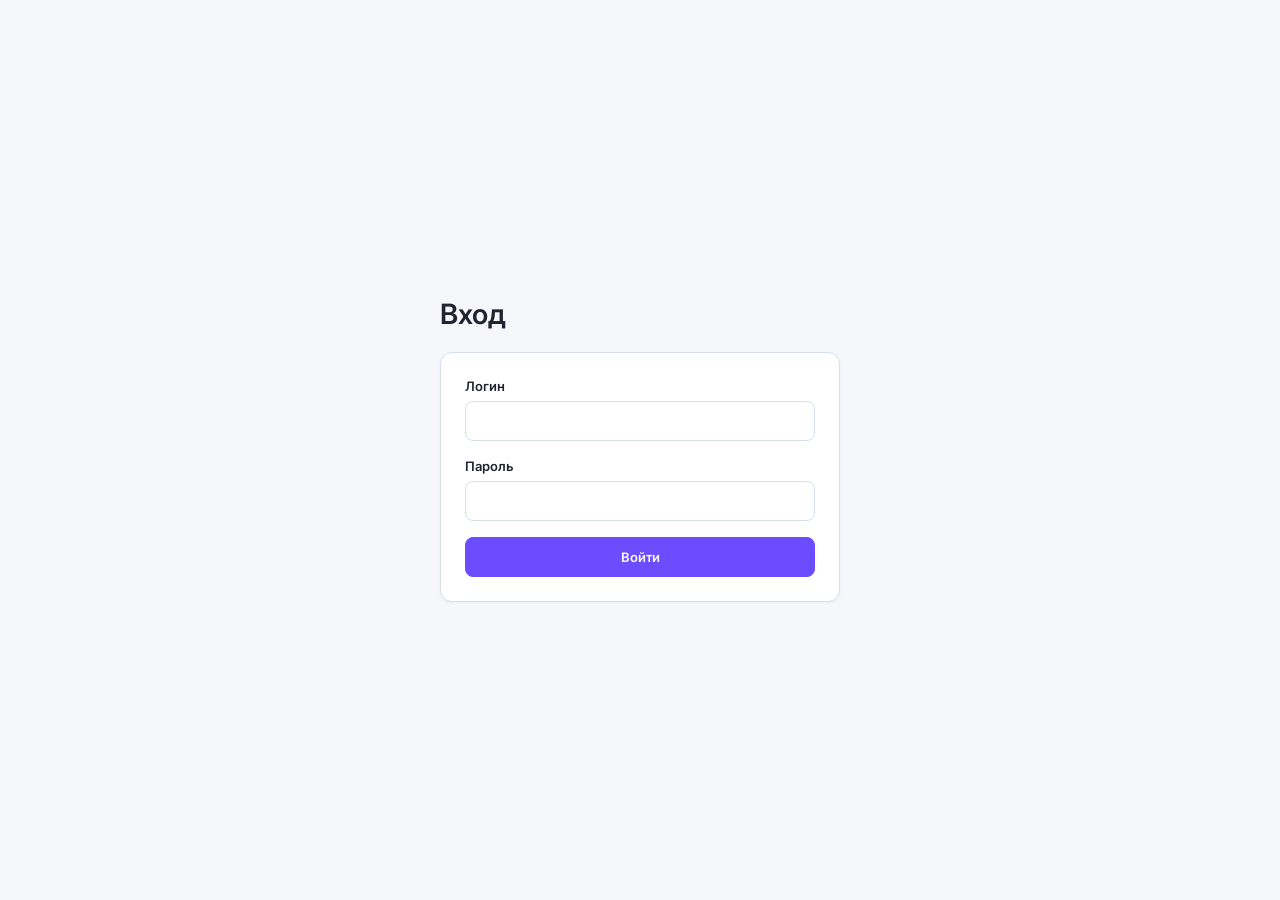
<file: carriers.html>
<!doctype html>
<html lang="ru">
<head>
  <meta charset="utf-8">
  <meta name="viewport" content="width=device-width, initial-scale=1">
  <title>Перевозчики — Экспедитор</title>
  <link rel="preconnect" href="https://fonts.googleapis.com">
  <link rel="preconnect" href="https://fonts.gstatic.com" crossorigin>
  <link href="https://fonts.googleapis.com/css2?family=Inter:wght@400;600&display=swap" rel="stylesheet">
  <link rel="stylesheet" href="css/common.css">
  <style>
    .visually-hidden { position: absolute; width: 1px; height: 1px; padding: 0; margin: -1px; overflow: hidden; clip: rect(0, 0, 0, 0); white-space: nowrap; border: 0; }
    .carriers-tools { display: flex; gap: 12px; flex-wrap: wrap; }
    .search-field { position: relative; flex: 1 1 360px; max-width: 520px; }
    .search-field svg { position: absolute; top: 50%; left: 12px; transform: translateY(-50%); pointer-events: none; }
    .search-field input, .carriers-tools select { height: 38px; border: 1px solid var(--line); border-radius: var(--radius); background: var(--white); }
    .search-field input { width: 100%; padding: 0 12px 0 38px; }
    .carriers-tools select { min-width: 190px; padding: 0 32px 0 12px; }
    .search-field input:hover, .carriers-tools select:hover { border-color: var(--dark); }
    .list-card { padding: 0; overflow: hidden; }
    .table-scroll { overflow-x: auto; }
    .carriers-table { width: 100%; min-width: 900px; border-collapse: collapse; table-layout: fixed; }
    .carriers-table th { padding: 11px 14px; background: var(--soft); color: var(--mute); font-size: 12px; font-weight: 600; text-align: left; }
    .carriers-table th[data-sort] { cursor: pointer; }
    .carriers-table td { padding: 13px 14px; border-top: 1px solid var(--line-2); vertical-align: middle; font-variant-numeric: tabular-nums; }
    .carriers-table tbody tr { cursor: pointer; }
    .carriers-table tbody tr:hover { background: #f8f8f8; }
    .carriers-table tbody tr:focus-visible { outline-offset: -2px; }
    .carrier-name { font-weight: 600; }
    .cell-secondary { display: block; margin-top: 2px; color: var(--mute); font-size: 12px; }
    .claims { display: inline-flex; align-items: center; gap: 6px; white-space: nowrap; }
    .claims::before { content: ""; width: 8px; height: 8px; border-radius: 50%; background: var(--line); }
    .claims--good::before { background: var(--success); }
    .claims--mid::before { background: var(--accent); }
    .claims--bad::before { background: var(--danger); }
    .empty-state { padding: 64px 24px; text-align: center; }
    .empty-state h2 { margin-bottom: 6px; }
    .empty-state p { margin: 0 auto; max-width: 52ch; color: var(--mute); }
    .updated { color: var(--mute); font-size: 13px; }

    .carrier-head { display: flex; align-items: center; gap: 12px; flex-wrap: wrap; }
    .kv-grid { display: grid; grid-template-columns: repeat(auto-fit, minmax(180px, 1fr)); gap: 0; border: 1px solid var(--line-2); border-radius: var(--radius); }
    .kv { padding: 12px 14px; border-right: 1px solid var(--line-2); }
    .kv:last-child { border-right: 0; }
    .kv__label { color: var(--mute); font-size: 12px; }
    .kv__value { margin-top: 2px; font-weight: 600; }
    .card-section { display: flex; flex-direction: column; gap: 12px; }

    @media (max-width: 720px) {
      .carriers-tools { flex-direction: column; }
      .search-field { flex-basis: auto; max-width: none; }
      .carriers-tools select { width: 100%; }
      .kv { border-right: 0; border-bottom: 1px solid var(--line-2); }
      .kv:last-child { border-bottom: 0; }
    }
  </style>
</head>
<body data-page="carriers" data-roles="logist,manager">
  <header id="app-header"></header>

  <main class="page">
    <!-- Список перевозчиков -->
    <div id="list-view">
      <div class="page" style="padding: 0; gap: 16px;">
        <div class="page-head">
          <div>
            <h1>Перевозчики</h1>
            <div class="updated" id="carriers-updated"></div>
          </div>
        </div>

        <div class="carriers-tools" id="carriers-tools">
          <label class="search-field">
            <span class="visually-hidden">Поиск по названию, ИНН или телефону</span>
            <svg width="16" height="16" viewBox="0 0 16 16" fill="none" aria-hidden="true"><circle cx="7" cy="7" r="4.75" stroke="#666" stroke-width="1.5"/><path d="m10.5 10.5 3 3" stroke="#666" stroke-width="1.5" stroke-linecap="round"/></svg>
            <input id="carrier-search" type="search" placeholder="Название, ИНН или телефон" autocomplete="off">
          </label>
          <label>
            <span class="visually-hidden">Фильтр по типу машины</span>
            <select id="truck-filter"><option value="">Все типы машин</option></select>
          </label>
        </div>

        <section class="card list-card" aria-label="Перевозчики из вашей базы">
          <div class="table-scroll" id="table-wrap">
            <table class="carriers-table">
              <thead>
                <tr>
                  <th style="width: 24%">Перевозчик</th>
                  <th style="width: 18%">Телефон</th>
                  <th style="width: 20%">Типы машин</th>
                  <th style="width: 10%" data-sort="trips" title="Сортировать по числу рейсов">Рейсов<span class="sort-mark"></span></th>
                  <th style="width: 14%" data-sort="claims" title="Доля рейсов с претензиями. Сортировать">Претензии<span class="sort-mark"></span></th>
                  <th style="width: 14%">Последний рейс</th>
                </tr>
              </thead>
              <tbody id="carriers-body"></tbody>
            </table>
          </div>

          <div class="empty-state" id="empty-filter" hidden>
            <h2>Ничего не найдено</h2>
            <p>Измените запрос или тип машины.</p>
          </div>

          <div class="empty-state" id="empty-base" hidden>
            <h2>Перевозчиков пока нет</h2>
            <p>Базу перевозчиков загружает администратор из файла CSV или XLSX. Пока она пустая, подбор ищет предложения только на ATI.SU.</p>
          </div>
        </section>
      </div>
    </div>

    <!-- Карточка перевозчика: carriers.html?id=1 -->
    <div id="card-view" hidden>
      <div class="page" style="padding: 0; gap: 16px;">
        <nav id="crumbs"></nav>
        <div class="carrier-head">
          <h1 id="carrier-title">Перевозчик</h1>
          <span class="badge badge--verified" id="carrier-verified" hidden>Проверенный</span>
        </div>

        <section class="card card-section" aria-labelledby="contacts-title">
          <h3 id="contacts-title">Данные перевозчика</h3>
          <div class="kv-grid">
            <div class="kv"><div class="kv__label">ИНН</div><div class="kv__value" id="c-inn">-</div></div>
            <div class="kv"><div class="kv__label">Телефон</div><div class="kv__value" id="c-phone">-</div></div>
            <div class="kv"><div class="kv__label">Типы машин</div><div class="kv__value" id="c-types">-</div></div>
            <div class="kv"><div class="kv__label">Источник</div><div class="kv__value">Наша база</div></div>
          </div>
        </section>

        <section class="card card-section" aria-labelledby="stats-title">
          <h3 id="stats-title">Работа с нашей компанией</h3>
          <div class="kv-grid">
            <div class="kv"><div class="kv__label">Выполнено рейсов</div><div class="kv__value" id="c-trips">-</div></div>
            <div class="kv"><div class="kv__label">Рейсов с претензиями</div><div class="kv__value" id="c-claims">-</div></div>
            <div class="kv"><div class="kv__label">Доля претензий</div><div class="kv__value" id="c-share">-</div></div>
            <div class="kv"><div class="kv__label">Последний рейс</div><div class="kv__value" id="c-last">-</div></div>
          </div>
        </section>

        <section class="card list-card" aria-labelledby="history-title">
          <div style="padding: 14px 16px 12px;">
            <h3 id="history-title">Заявки с этим перевозчиком</h3>
            <div class="updated">История пополняется после каждой закрытой заявки</div>
          </div>
          <div class="table-scroll" id="history-wrap">
            <table class="carriers-table" style="min-width: 640px;">
              <thead>
                <tr>
                  <th style="width: 12%">№</th>
                  <th style="width: 38%">Маршрут</th>
                  <th style="width: 16%">Дата загрузки</th>
                  <th style="width: 16%">Ставка</th>
                  <th style="width: 18%">Статус</th>
                </tr>
              </thead>
              <tbody id="history-body"></tbody>
            </table>
          </div>
          <div class="empty-state" id="history-empty" hidden style="padding: 32px 24px;">
            <p>Заявок с этим перевозчиком в системе пока нет.</p>
          </div>
        </section>
      </div>
    </div>
  </main>

  <script src="js/data.js"></script>
  <script src="js/app.js"></script>
  <script>
    (function () {
      var params = new URLSearchParams(location.search);
      // Для показа на защите: carriers.html?demo=empty — пустая база
      var carriers = params.get('demo') === 'empty' ? [] : Exp.load('carriers').filter(function (c) { return c.source === 'own'; });
      var esc = Exp.escapeHtml;
      var sort = { key: null, dir: 'desc' };

      var statusClass = {
        new: 'status-chip--new', in_work: 'status-chip--in-work', carrier_chosen: 'status-chip--carrier',
        closed: 'status-chip--closed', cancelled: 'status-chip--cancelled', lost: 'status-chip--lost'
      };

      function el(id) { return document.getElementById(id); }

      // Доля рейсов с претензиями — сравнимый показатель вместо «хорошая / средняя / плохая»
      function claimsInfo(c) {
        var trips = Number(c.trips) || 0, claims = Number(c.claims) || 0;
        if (!trips) return { share: null, text: 'нет истории', level: '' };
        var share = claims / trips;
        var level = claims === 0 ? 'good' : share <= 0.15 ? 'mid' : 'bad';
        var pct = Math.round(share * 1000) / 10;
        return { share: share, text: pct.toLocaleString('ru-RU') + '% · ' + claims + ' из ' + trips, level: level };
      }

      function dateTime(iso) {
        return Exp.date(iso) + (iso.length > 10 ? ' ' + iso.slice(11, 16) : '');
      }

      function updatedAt() {
        var imports = null;
        try { imports = JSON.parse(localStorage.getItem('exp_admin_imports')); } catch (e) { }
        var last = imports && imports.length ? imports[0].at : DATA.carriersUpdatedAt;
        return last ? 'Данные обновлены: ' + dateTime(last) : '';
      }

      /* ---------- список ---------- */
      function filtered() {
        var q = el('carrier-search').value.trim().toLowerCase();
        var type = el('truck-filter').value;
        var list = carriers.filter(function (c) {
          var hay = (c.name + ' ' + (c.inn || '') + ' ' + (c.phone || '')).toLowerCase();
          return (!q || hay.indexOf(q) !== -1) && (!type || (c.truckTypes || []).indexOf(type) !== -1);
        });
        if (sort.key) {
          var val = sort.key === 'trips'
            ? function (c) { return Number(c.trips) || 0; }
            // Без истории — в конец списка при любом направлении
            : function (c) { var s = claimsInfo(c).share; return s === null ? (sort.dir === 'asc' ? 2 : -1) : s; };
          var k = sort.dir === 'asc' ? 1 : -1;
          list = list.slice().sort(function (a, b) { return k * (val(a) - val(b)); });
        }
        return list;
      }

      function rowHtml(c) {
        var ci = claimsInfo(c);
        return '<tr tabindex="0" data-id="' + c.id + '" aria-label="Открыть карточку: ' + esc(c.name) + '">' +
          '<td><span class="carrier-name">' + esc(c.name) + '</span>' +
            '<span class="cell-secondary">' + (c.inn ? 'ИНН ' + esc(c.inn) : 'ИНН не указан') + '</span></td>' +
          '<td style="white-space: nowrap;">' + esc(c.phone || 'нет данных') + '</td>' +
          '<td>' + esc((c.truckTypes || []).join(', ')) + '</td>' +
          '<td>' + (Number(c.trips) || 0) + '</td>' +
          '<td><span class="claims' + (ci.level ? ' claims--' + ci.level : '') + '">' + esc(ci.text) + '</span></td>' +
          '<td>' + (c.lastTrip ? Exp.date(c.lastTrip) : '—') + '</td>' +
        '</tr>';
      }

      function renderList() {
        var list = filtered();
        el('carriers-body').innerHTML = list.map(rowHtml).join('');
        el('table-wrap').hidden = !list.length;
        el('empty-base').hidden = carriers.length > 0;
        el('empty-filter').hidden = !carriers.length || list.length > 0;
        el('carriers-tools').hidden = !carriers.length;
        Array.prototype.forEach.call(document.querySelectorAll('[data-sort]'), function (th) {
          var on = th.getAttribute('data-sort') === sort.key;
          th.setAttribute('aria-sort', on ? (sort.dir === 'asc' ? 'ascending' : 'descending') : 'none');
          th.querySelector('.sort-mark').textContent = on ? (sort.dir === 'asc' ? ' ↑' : ' ↓') : '';
        });
      }

      function initList() {
        el('carriers-updated').textContent = carriers.length ? updatedAt() : '';
        var types = [];
        carriers.forEach(function (c) { (c.truckTypes || []).forEach(function (t) { if (types.indexOf(t) === -1) types.push(t); }); });
        DATA.truckTypes.concat(types).filter(function (t, i, all) { return all.indexOf(t) === i && types.indexOf(t) !== -1; })
          .forEach(function (t) {
            var o = document.createElement('option');
            o.value = t; o.textContent = t;
            el('truck-filter').appendChild(o);
          });

        el('carrier-search').addEventListener('input', renderList);
        el('truck-filter').addEventListener('change', renderList);
        Array.prototype.forEach.call(document.querySelectorAll('[data-sort]'), function (th) {
          th.addEventListener('click', function () {
            var key = th.getAttribute('data-sort');
            // Рейсы — от большего, претензии — от меньшей доли
            if (sort.key === key) sort.dir = sort.dir === 'asc' ? 'desc' : 'asc';
            else sort.dir = key === 'trips' ? 'desc' : 'asc';
            sort.key = key;
            renderList();
          });
        });

        function open(row) { location.href = 'carriers.html?id=' + row.getAttribute('data-id'); }
        el('carriers-body').addEventListener('click', function (e) {
          var row = e.target.closest('tr'); if (row) open(row);
        });
        el('carriers-body').addEventListener('keydown', function (e) {
          var row = e.target.closest('tr');
          if (row && (e.key === 'Enter' || e.key === ' ')) { e.preventDefault(); open(row); }
        });
        renderList();
      }

      /* ---------- карточка ---------- */
      function initCard(id) {
        var c = Exp.load('carriers').filter(function (x) { return x.id === id; })[0];
        el('list-view').hidden = true;
        el('card-view').hidden = false;
        if (!c) {
          Exp.crumbs([['Перевозчики', 'carriers.html'], ['Перевозчик не найден']]);
          el('carrier-title').textContent = 'Перевозчик не найден';
          Array.prototype.forEach.call(document.querySelectorAll('#card-view section'), function (s) { s.hidden = true; });
          return;
        }
        Exp.crumbs([['Перевозчики', 'carriers.html'], [c.name]]);
        document.title = c.name + ' — Экспедитор';
        var ci = claimsInfo(c);
        el('carrier-title').textContent = c.name;
        // Как в подборе: «Проверенный» — от 5 рейсов и доля претензий не больше 15%
        el('carrier-verified').hidden = !((Number(c.trips) || 0) >= 5 && ci.level !== 'bad');
        el('c-inn').textContent = c.inn || 'не указан';
        el('c-phone').textContent = c.phone || 'нет данных';
        el('c-types').textContent = (c.truckTypes || []).join(', ') || 'нет данных';
        el('c-trips').textContent = String(Number(c.trips) || 0);
        el('c-claims').textContent = c.trips ? String(Number(c.claims) || 0) : 'нет данных';
        el('c-share').textContent = ci.share === null ? 'нет истории' : ci.text.split(' · ')[0];
        el('c-last').textContent = c.lastTrip ? Exp.date(c.lastTrip) : 'рейсов ещё не было';

        var orders = Exp.load('orders').filter(function (o) { return o.carrierId === c.id; })
          .sort(function (a, b) { return a.loadDate < b.loadDate ? 1 : -1; });
        el('history-body').innerHTML = orders.map(function (o) {
          return '<tr tabindex="0" data-order="' + o.id + '" aria-label="Открыть заявку №' + o.id + '">' +
            '<td>' + o.id + '</td>' +
            '<td><span class="carrier-name">' + esc(o.from + ' → ' + o.to) + '</span></td>' +
            '<td>' + Exp.date(o.loadDate) + '</td>' +
            '<td>' + (o.carrierRate ? Exp.money(o.carrierRate) : '—') + '</td>' +
            '<td><span class="status-chip ' + (statusClass[o.status] || '') + '">' + esc(DATA.statuses[o.status]) + '</span></td>' +
          '</tr>';
        }).join('');
        el('history-wrap').hidden = !orders.length;
        el('history-empty').hidden = orders.length > 0;
        el('history-body').addEventListener('click', function (e) {
          var row = e.target.closest('tr'); if (row) location.href = 'order.html?id=' + row.getAttribute('data-order');
        });
        el('history-body').addEventListener('keydown', function (e) {
          var row = e.target.closest('tr');
          if (row && e.key === 'Enter') location.href = 'order.html?id=' + row.getAttribute('data-order');
        });
      }

      var id = Number(params.get('id'));
      if (id) initCard(id); else initList();
    })();
  </script>
</body>
</html>
</file>
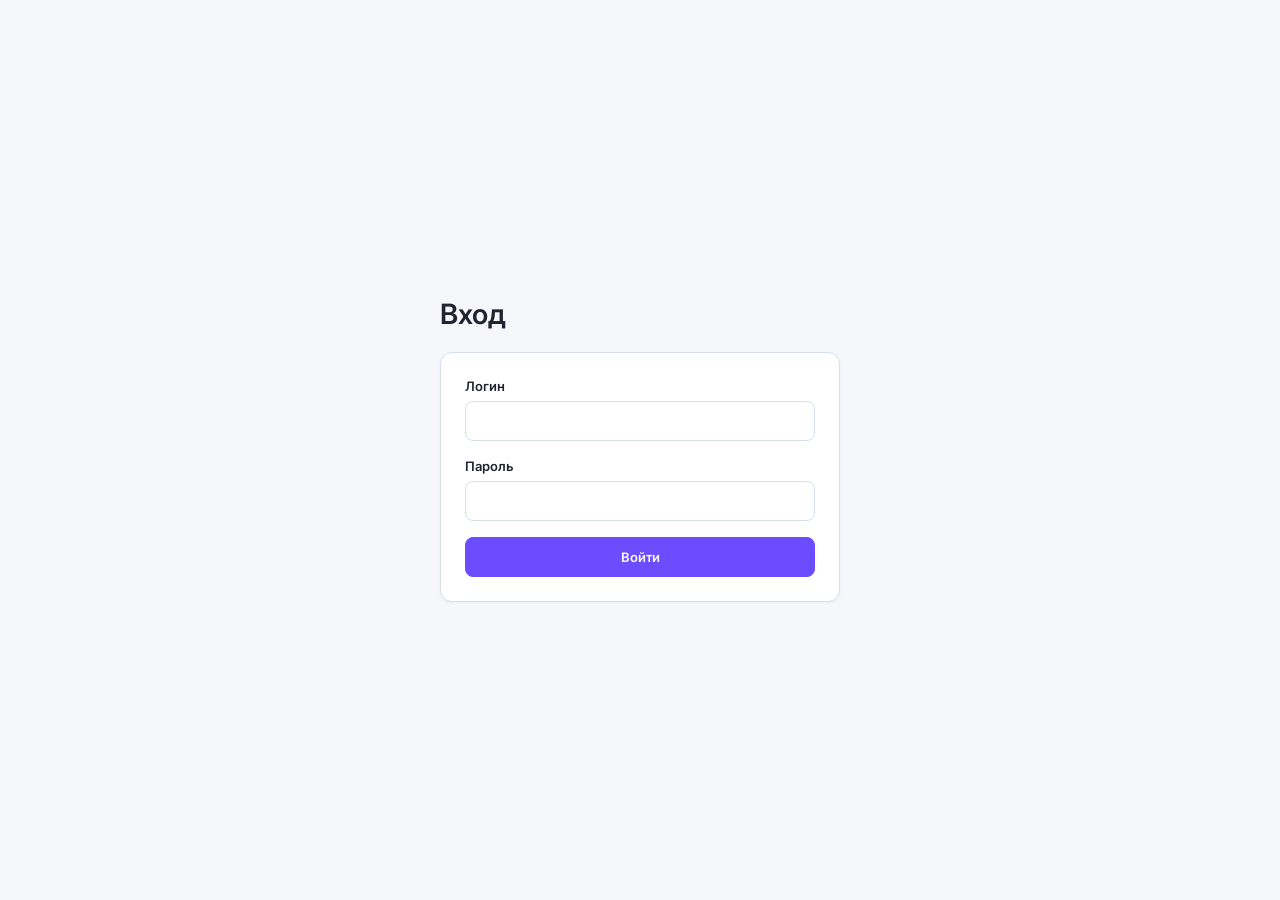
<file: login.html>
<!doctype html>
<html lang="ru">
<head>
  <meta charset="utf-8">
  <meta name="viewport" content="width=device-width, initial-scale=1">
  <title>Вход — Экспедитор</title>
  <link rel="preconnect" href="https://fonts.googleapis.com">
  <link rel="preconnect" href="https://fonts.gstatic.com" crossorigin>
  <link href="https://fonts.googleapis.com/css2?family=Inter:wght@400;600&display=swap" rel="stylesheet">
  <link rel="stylesheet" href="css/common.css">
  <style>
    .login-page { min-height: 100vh; display: grid; place-items: center; padding: 32px 16px; }
    .login-panel { width: min(100%, 400px); }
    .login-panel h1 { margin-bottom: 20px; }
    .login-form { display: flex; flex-direction: column; gap: 16px; padding: 24px; }
    .field { display: flex; flex-direction: column; gap: 6px; }
    .field__label { font-size: 13px; font-weight: 600; }
    .field input { width: 100%; height: 40px; padding: 0 12px; border: 1px solid var(--line); border-radius: var(--radius); background: var(--white); }
    .field input:hover { border-color: var(--dark); }
    .field input[aria-invalid="true"] { border-color: #9f2d2d; }
    .field__error, .form-error { margin: 0; color: #9f2d2d; font-size: 12px; }
    .field__error:empty, .form-error:empty { display: none; }
    .form-error { min-height: 17px; }
    .login-form .btn { width: 100%; height: 40px; }
  </style>
</head>
<body data-page="login">
  <main class="login-page">
    <section class="login-panel" aria-labelledby="login-title">
      <h1 id="login-title">Вход</h1>
      <form id="login-form" class="card login-form" novalidate>
        <label class="field">
          <span class="field__label">Логин</span>
          <input class="field__control" id="login" name="login" autocomplete="username" aria-describedby="login-field-error">
          <span class="field__error" id="login-field-error"></span>
        </label>
        <label class="field">
          <span class="field__label">Пароль</span>
          <input class="field__control" id="password" name="password" type="password" autocomplete="current-password" aria-describedby="password-field-error">
          <span class="field__error" id="password-field-error"></span>
        </label>
        <p id="login-error" class="form-error" role="alert" aria-live="polite"></p>
        <button class="btn btn--primary" type="submit">Войти</button>
      </form>
    </section>
  </main>

  <script src="js/data.js"></script>
  <script src="js/app.js"></script>
  <script>
    (function () {
      var ATTEMPTS_KEY = 'exp_login_attempts';
      var MAX_ATTEMPTS = 5;
      var LOCK_TIME = 5 * 60 * 1000;
      var form = document.getElementById('login-form');
      var loginInput = document.getElementById('login');
      var passwordInput = document.getElementById('password');
      var loginFieldError = document.getElementById('login-field-error');
      var passwordFieldError = document.getElementById('password-field-error');
      var formError = document.getElementById('login-error');

      function readAttempts() {
        try { return JSON.parse(localStorage.getItem(ATTEMPTS_KEY)) || {}; }
        catch (e) { return {}; }
      }

      function writeAttempts(value) {
        try { localStorage.setItem(ATTEMPTS_KEY, JSON.stringify(value)); }
        catch (e) { }
      }

      function clearErrors() {
        loginFieldError.textContent = '';
        passwordFieldError.textContent = '';
        formError.textContent = '';
        loginInput.removeAttribute('aria-invalid');
        passwordInput.removeAttribute('aria-invalid');
      }

      function fieldError(input, element, message) {
        input.setAttribute('aria-invalid', 'true');
        element.textContent = message;
      }

      function minutesLeft(until) {
        return Math.max(1, Math.ceil((until - Date.now()) / 60000));
      }

      form.addEventListener('submit', function (event) {
        event.preventDefault();
        clearErrors();

        var login = loginInput.value.trim();
        var password = passwordInput.value;
        var hasEmptyFields = false;

        if (!login) {
          fieldError(loginInput, loginFieldError, 'Введите логин');
          hasEmptyFields = true;
        }
        if (!password) {
          fieldError(passwordInput, passwordFieldError, 'Введите пароль');
          hasEmptyFields = true;
        }
        if (hasEmptyFields) return;

        var attempts = readAttempts();
        var current = attempts[login] || { count: 0, lockedUntil: 0 };

        if (current.lockedUntil > Date.now()) {
          formError.textContent = 'Слишком много попыток. Повторите через ' + minutesLeft(current.lockedUntil) + ' мин.';
          return;
        }

        if (current.lockedUntil) {
          current = { count: 0, lockedUntil: 0 };
          delete attempts[login];
          writeAttempts(attempts);
        }

        var user = Exp.findUser(login);
        if (!user || user.password !== password) {
          current.count += 1;
          if (current.count >= MAX_ATTEMPTS) {
            current.lockedUntil = Date.now() + LOCK_TIME;
            formError.textContent = 'Слишком много попыток. Вход заблокирован на 5 минут.';
          } else {
            formError.textContent = 'Неверный логин или пароль';
          }
          attempts[login] = current;
          writeAttempts(attempts);
          passwordInput.value = '';
          passwordInput.focus();
          return;
        }

        if (!user.active) {
          formError.textContent = 'Учётная запись отключена. Обратитесь к администратору';
          return;
        }

        delete attempts[login];
        writeAttempts(attempts);
        Exp.startSession(login);
      });

      [loginInput, passwordInput].forEach(function (input) {
        input.addEventListener('input', function () {
          input.removeAttribute('aria-invalid');
          if (input === loginInput) loginFieldError.textContent = '';
          if (input === passwordInput) passwordFieldError.textContent = '';
          formError.textContent = '';
        });
      });
    })();
  </script>
</body>
</html>
</file>
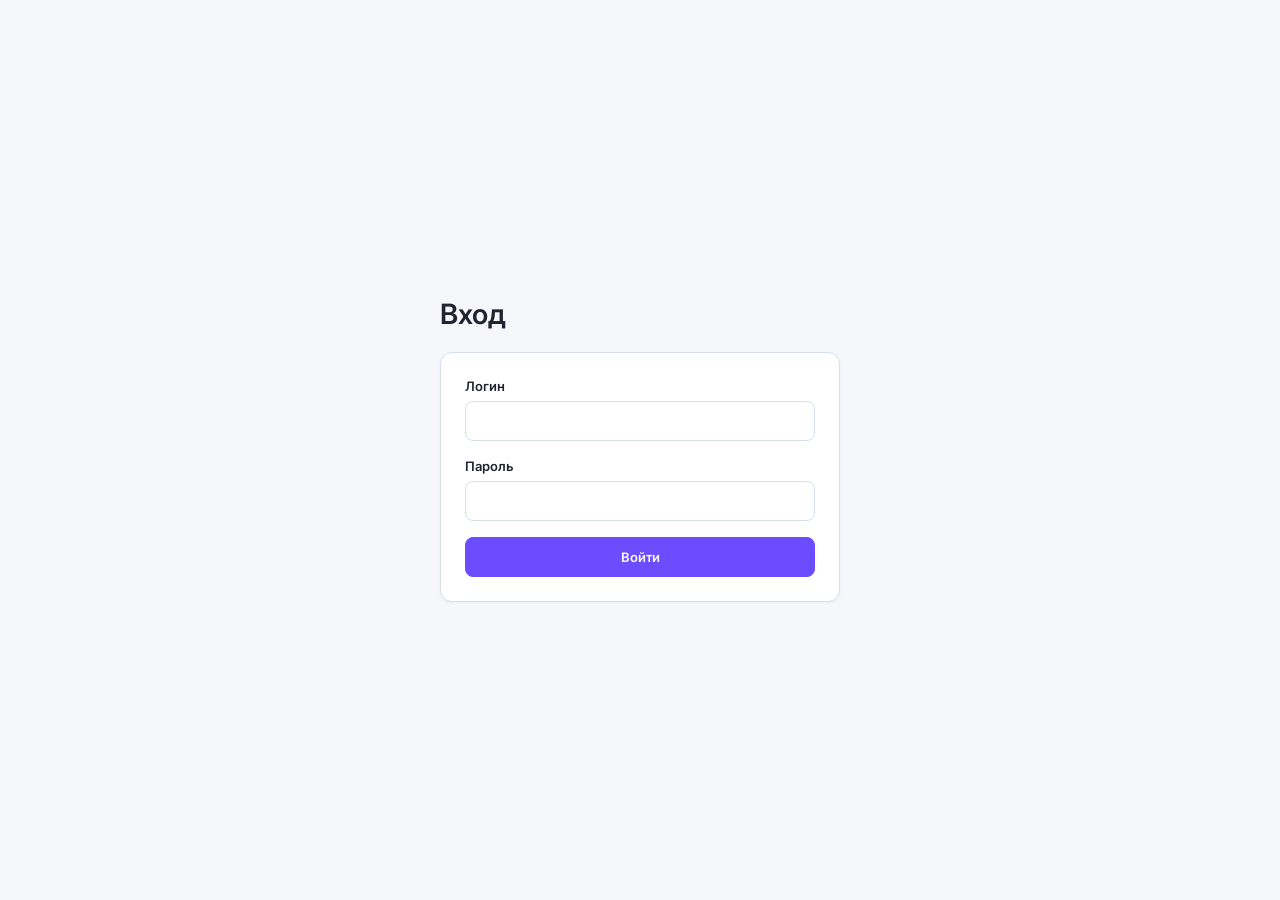
<file: manager.html>
<!doctype html>
<html lang="ru">
<head>
  <meta charset="utf-8">
  <meta name="viewport" content="width=device-width, initial-scale=1">
  <title>Панель руководителя — Экспедитор</title>
  <link rel="preconnect" href="https://fonts.googleapis.com">
  <link rel="preconnect" href="https://fonts.gstatic.com" crossorigin>
  <link href="https://fonts.googleapis.com/css2?family=Inter:wght@400;600&display=swap" rel="stylesheet">
  <link rel="stylesheet" href="css/common.css">
  <style>
    [hidden] { display: none !important; }

    /* Цвета панели сняты с цветных экранов 1–3 в Figma. Когда в common.css появятся общие цвета, значения ниже можно заменить на них */
    body[data-page="manager"] {
      --mgr-ink: #10152e;
      --mgr-muted: #6e778b;
      --mgr-line: #e3e7f1;
      --mgr-surface: #f8f9fc;
      --mgr-accent: #6650f5;
      --mgr-accent-dark: #5840ef;
      --mgr-accent-soft: #ece9ff;
      --mgr-green: #008f54;
      --mgr-green-soft: #e3f3ea;
      --mgr-red: #d61f31;
      --mgr-red-soft: #ffe9eb;
    }
    body[data-page="manager"] :focus-visible { outline-color: var(--mgr-accent); }
    .page, .mgr-panel { color: var(--mgr-ink); }
    .is-pos { color: var(--mgr-green); }
    .is-neg { color: var(--mgr-red); }

    .mgr-sub { margin: 4px 0 0; color: var(--mgr-muted); font-size: 13px; }
    .mgr-period { display: inline-flex; border: 1px solid var(--mgr-line); border-radius: 8px; overflow: hidden; background: var(--white); }
    .mgr-period__btn { height: 34px; padding: 0 18px; border: 0; border-left: 1px solid var(--mgr-line); background: var(--white); cursor: pointer; }
    .mgr-period__btn:first-child { border-left: 0; }
    .mgr-period__btn:hover { background: var(--mgr-accent-soft); }
    .mgr-period__btn[aria-pressed="true"] { border-left-color: var(--mgr-accent); background: var(--mgr-accent); color: var(--white); font-weight: 600; }
    .mgr-period__btn[aria-pressed="true"]:hover { background: var(--mgr-accent-dark); }
    .mgr-period__btn:focus-visible { outline-offset: -2px; }

    .mgr-cards .card, .mgr-grid .card { border-color: var(--mgr-line); border-radius: 8px; }
    .mgr-cards { display: grid; grid-template-columns: repeat(4, minmax(0, 1fr)); gap: 16px; }
    .mgr-stat { display: flex; flex-direction: column; gap: 4px; }
    .mgr-stat__label { color: var(--mgr-muted); font-size: 13px; }
    .mgr-stat__value { font-size: 28px; font-weight: 600; line-height: 1.15; }
    .mgr-stat__sub { color: var(--mgr-muted); font-size: 12px; }

    .mgr-grid { display: grid; grid-template-columns: minmax(0, 5fr) minmax(0, 8fr); gap: 16px; align-items: start; }
    .mgr-head { display: flex; align-items: center; justify-content: space-between; gap: 12px; min-height: 36px; margin-bottom: 8px; }
    .mgr-head h2 { font-size: 15px; }
    .mgr-note { color: var(--mgr-muted); font-size: 13px; }
    .mgr-empty { margin: 0; color: var(--mgr-muted); }
    body[data-page="manager"] .btn { border-color: var(--mgr-line); border-radius: 8px; background: var(--white); }
    body[data-page="manager"] .btn:hover { border-color: var(--mgr-accent); color: var(--mgr-accent); }

    .mgr-reasons { display: flex; flex-direction: column; gap: 2px; margin: 0; padding: 0; list-style: none; }
    .mgr-reason { display: grid; grid-template-columns: minmax(0, 1.3fr) minmax(0, 1fr) 24px; align-items: center; gap: 14px; width: 100%; padding: 8px 8px; border: 1px solid transparent; border-radius: 8px; background: transparent; text-align: left; cursor: pointer; }
    .mgr-reason:hover:not(:disabled) { background: var(--mgr-surface); border-color: var(--mgr-line); }
    .mgr-reason:disabled { color: var(--mgr-muted); cursor: default; }
    .mgr-reason.is-selected { border-color: var(--mgr-accent); background: var(--mgr-accent-soft); font-weight: 600; }
    .mgr-reason__count { font-weight: 600; text-align: right; }
    .mgr-bar { display: block; height: 8px; border-radius: 4px; background: var(--mgr-accent-soft); overflow: hidden; }
    .mgr-reason.is-selected .mgr-bar { background: var(--white); }
    .mgr-bar__fill { display: block; height: 100%; min-width: 2px; border-radius: 4px; background: var(--mgr-accent); }

    .mgr-table-wrap { overflow-x: auto; border: 1px solid var(--mgr-line); border-radius: 8px; }
    .mgr-table { width: 100%; min-width: 520px; border-collapse: collapse; }
    .mgr-table th { padding: 10px 14px; background: var(--mgr-surface); color: var(--mgr-muted); font-size: 12px; font-weight: 600; text-align: left; }
    .mgr-table td { padding: 12px 14px; border-top: 1px solid var(--mgr-line); vertical-align: middle; }
    .mgr-table tbody tr { cursor: pointer; }
    .mgr-table tbody tr:hover { background: var(--mgr-surface); }
    .mgr-table tbody tr:focus-visible { outline-offset: -2px; }
    .mgr-table .is-num { white-space: nowrap; }
    .mgr-link { padding: 0; border: 0; background: none; color: var(--mgr-accent); font-weight: 600; text-decoration: underline; cursor: pointer; }

    .mgr-overlay { position: fixed; inset: 0; z-index: 30; display: flex; justify-content: flex-end; background: rgba(16, 21, 46, .45); }
    .mgr-panel { display: flex; flex-direction: column; gap: 14px; width: min(480px, 100%); height: 100%; padding: 24px; overflow-y: auto; background: var(--white); box-shadow: -4px 0 16px rgba(16, 21, 46, .15); }
    .mgr-panel__head { display: flex; align-items: center; justify-content: space-between; gap: 12px; }
    .mgr-panel__close { width: 36px; height: 36px; border: 0; border-radius: 8px; background: none; font-size: 22px; line-height: 1; cursor: pointer; }
    .mgr-panel__close:hover { background: var(--mgr-accent-soft); }
    .mgr-chip { align-self: flex-start; padding: 4px 10px; border-radius: 12px; background: var(--mgr-accent-soft); color: var(--mgr-accent); font-size: 12px; font-weight: 600; }
    .mgr-chip.is-closed { background: var(--mgr-green-soft); color: var(--mgr-green); }
    .mgr-chip.is-lost { background: var(--mgr-red-soft); color: var(--mgr-red); }
    .mgr-chip.is-quiet { background: var(--mgr-surface); color: var(--mgr-muted); }
    .mgr-log { display: flex; flex-direction: column; margin: 0; padding: 0; list-style: none; }
    .mgr-log__item { padding: 12px 0; border-top: 1px solid var(--mgr-line); }
    .mgr-log__item:first-child { border-top: 0; }
    .mgr-log__meta { color: var(--mgr-muted); font-size: 12px; }
    .mgr-log__detail { margin-top: 2px; font-size: 13px; font-weight: 600; }
    .mgr-panel .btn { align-self: flex-start; }

    @media (max-width: 1000px) {
      .mgr-cards { grid-template-columns: repeat(2, minmax(0, 1fr)); }
      .mgr-grid { grid-template-columns: minmax(0, 1fr); }
    }
    @media (max-width: 520px) {
      .mgr-cards { grid-template-columns: minmax(0, 1fr); }
      .mgr-period { width: 100%; }
      .mgr-period__btn { flex: 1 1 0; }
      .mgr-panel { padding: 16px; }
      .mgr-range { width: 100%; }
    }
    .mgr-controls { display: flex; flex-direction: column; align-items: flex-end; gap: 8px; }
    .mgr-range { display: flex; align-items: center; gap: 8px; flex-wrap: wrap; font-size: 13px; color: var(--mute); }
    .mgr-range input { height: 34px; padding: 0 8px; border: 1px solid var(--line); border-radius: var(--radius); background: var(--white); color: var(--ink); }
    .mgr-range input[aria-invalid="true"] { border-color: var(--danger); }
    .mgr-range__error { width: 100%; text-align: right; color: var(--danger); font-size: 12px; }
    .mgr-range__error:empty { display: none; }
  </style>
</head>
<body data-page="manager" data-roles="manager">
  <header id="app-header"></header>

  <main class="page">
    <div class="page-head">
      <div>
        <h1>Панель отдела</h1>
        <p class="mgr-sub" id="period-sub"></p>
      </div>
      <div class="mgr-controls">
        <div class="mgr-period" role="group" aria-label="Период">
          <button class="mgr-period__btn" type="button" data-period="day" aria-pressed="false">День</button>
          <button class="mgr-period__btn" type="button" data-period="week" aria-pressed="true">Неделя</button>
          <button class="mgr-period__btn" type="button" data-period="month" aria-pressed="false">Месяц</button>
        </div>
        <!-- Произвольный период: квартал, год и т. п. (замечание преподавателя) -->
        <div class="mgr-range" role="group" aria-label="Произвольный период">
          <label for="range-from">с</label>
          <input type="date" id="range-from">
          <label for="range-to">по</label>
          <input type="date" id="range-to">
          <span class="mgr-range__error" id="range-error" role="alert"></span>
        </div>
      </div>
    </div>

    <section class="mgr-cards" aria-label="Показатели отдела">
      <article class="card mgr-stat">
        <div class="mgr-stat__label">В работе</div>
        <div class="mgr-stat__value" id="stat-work">0</div>
        <div class="mgr-stat__sub" id="sub-work"></div>
      </article>
      <article class="card mgr-stat">
        <div class="mgr-stat__label">Закрыто</div>
        <div class="mgr-stat__value" id="stat-closed">0</div>
        <div class="mgr-stat__sub" id="sub-closed"></div>
      </article>
      <article class="card mgr-stat">
        <div class="mgr-stat__label">Потеряно</div>
        <div class="mgr-stat__value" id="stat-lost">0</div>
        <div class="mgr-stat__sub" id="sub-lost"></div>
      </article>
      <article class="card mgr-stat">
        <div class="mgr-stat__label">Маржа отдела</div>
        <div class="mgr-stat__value" id="stat-margin">0 ₽</div>
        <div class="mgr-stat__sub" id="sub-margin"></div>
      </article>
    </section>

    <div class="mgr-grid">
      <section class="card" aria-labelledby="losses-title">
        <div class="mgr-head">
          <h2 id="losses-title">Потери по причинам</h2>
          <span class="mgr-note" id="losses-total"></span>
        </div>
        <div id="losses-body"></div>
      </section>

      <section class="card" aria-labelledby="side-title">
        <div class="mgr-head">
          <h2 id="side-title"></h2>
          <span class="mgr-note" id="side-note"></span>
          <button class="btn" type="button" id="reason-reset" hidden>Сбросить&nbsp;&nbsp;×</button>
        </div>
        <div id="side-body"></div>
      </section>
    </div>
  </main>

  <div class="mgr-overlay" id="journal-overlay" hidden>
    <aside class="mgr-panel" id="journal-panel" role="dialog" aria-modal="true" aria-labelledby="journal-title">
      <div class="mgr-panel__head">
        <h2 id="journal-title">Журнал действий</h2>
        <button class="mgr-panel__close" type="button" id="journal-close" aria-label="Закрыть журнал">×</button>
      </div>
      <div class="mgr-note" id="journal-order"></div>
      <span class="mgr-chip" id="journal-status"></span>
      <ol class="mgr-log" id="journal-list"></ol>
      <a class="btn" id="journal-open" href="order.html">Открыть карточку заявки</a>
    </aside>
  </div>

  <script src="js/data.js"></script>
  <script src="js/app.js"></script>
  <script>
    (function () {
      var MONTHS = ['января', 'февраля', 'марта', 'апреля', 'мая', 'июня', 'июля', 'августа', 'сентября', 'октября', 'ноября', 'декабря'];
      var PERIODS = {
        day: { days: 1, title: 'День', sub: 'за день', empty: 'За выбранный день заявок нет. Выберите «Неделя» или «Месяц».' },
        week: { days: 7, title: 'Неделя', sub: 'за неделю', empty: 'За выбранную неделю заявок нет. Выберите «День» или «Месяц».' },
        month: { days: 30, title: 'Месяц', sub: 'за месяц', empty: 'За выбранный месяц заявок нет. Выберите «День» или «Неделя».' },
        custom: { title: 'Период', sub: 'за период', empty: 'За выбранный период заявок нет. Измените даты.' }
      };
      var esc = Exp.escapeHtml;
      var state = { period: 'week', reason: null, from: null, to: null };
      var lastFocus = null;

      function pad(n) { return (n < 10 ? '0' : '') + n; }
      function isoDate(d) { return d.getFullYear() + '-' + pad(d.getMonth() + 1) + '-' + pad(d.getDate()); }
      function addDays(iso, n) {
        var p = iso.split('-');
        var d = new Date(Number(p[0]), Number(p[1]) - 1, Number(p[2]));
        d.setDate(d.getDate() + n);
        return isoDate(d);
      }
      function parts(iso) { var p = iso.split('-'); return { y: Number(p[0]), m: Number(p[1]) - 1, d: Number(p[2]) }; }
      function rangeLabel(from, to) {
        var a = parts(from), b = parts(to);
        if (from === to) return b.d + ' ' + MONTHS[b.m] + ' ' + b.y;
        if (a.y === b.y && a.m === b.m) return a.d + '–' + b.d + ' ' + MONTHS[b.m] + ' ' + b.y;
        if (a.y === b.y) return a.d + ' ' + MONTHS[a.m] + ' – ' + b.d + ' ' + MONTHS[b.m] + ' ' + b.y;
        return a.d + ' ' + MONTHS[a.m] + ' ' + a.y + ' – ' + b.d + ' ' + MONTHS[b.m] + ' ' + b.y;
      }

      // Периоды считаем от «сегодня» из data.js (демо-данные статичны); заявки, созданные позже, считаются сегодняшними
      var TODAY = DATA.today || isoDate(new Date());

      function signedMoney(n) {
        if (n > 0) return '+' + Exp.money(n);
        if (n < 0) return '−' + Exp.money(-n);
        return Exp.money(0);
      }
      function signClass(n) { return n > 0 ? 'is-pos' : n < 0 ? 'is-neg' : ''; }
      function plural(n, one, few, many) {
        var m10 = n % 10, m100 = n % 100;
        if (m10 === 1 && m100 !== 11) return one;
        if (m10 >= 2 && m10 <= 4 && (m100 < 12 || m100 > 14)) return few;
        return many;
      }
      function countBy(list, statuses) {
        return list.filter(function (o) { return statuses.indexOf(o.status) !== -1; }).length;
      }
      function marginOf(list) {
        return list.reduce(function (sum, o) {
          return o.status === 'closed' && o.carrierRate != null ? sum + (o.clientRate - o.carrierRate) : sum;
        }, 0);
      }
      function userName(login) {
        if (login === 'system') return 'Система';
        var user = Exp.findUser(login);
        return user ? user.name : login;
      }
      // Границы периода: у «День / Неделя / Месяц» — от TODAY назад, у произвольного — из полей «с» и «по»
      function bounds() {
        if (state.period === 'custom') return { from: state.from, to: state.to };
        return { from: addDays(TODAY, -(PERIODS[state.period].days - 1)), to: TODAY };
      }
      function ordersOfPeriod(orders) {
        var b = bounds();
        return orders.filter(function (o) {
          var day = o.createdAt.slice(0, 10);
          if (day > TODAY) day = TODAY;
          return day >= b.from && day <= b.to;
        });
      }

      function reasonsHtml(counts) {
        var max = Math.max.apply(null, counts);
        return '<ul class="mgr-reasons">' + DATA.lossReasons.map(function (reason, i) {
          var n = counts[i];
          var selected = state.reason === i;
          var width = max ? Math.max(Math.round(n / max * 100), n ? 5 : 0) : 0;
          return '<li><button class="mgr-reason' + (selected ? ' is-selected' : '') + '" type="button" data-reason="' + i + '" aria-pressed="' + selected + '"' + (n ? '' : ' disabled') + '>' +
            '<span>' + esc(reason) + '</span>' +
            '<span class="mgr-bar" aria-hidden="true"><span class="mgr-bar__fill" style="width: ' + width + '%"></span></span>' +
            '<span class="mgr-reason__count">' + n + '</span></button></li>';
        }).join('') + '</ul>';
      }

      function logistsHtml(list, users) {
        var rows = users.filter(function (u) { return u.role === 'logist'; }).map(function (u) {
          var own = list.filter(function (o) { return o.logist === u.login; });
          return { user: u, own: own };
        }).filter(function (r) { return r.user.active || r.own.length; });
        return '<div class="mgr-table-wrap"><table class="mgr-table"><thead><tr>' +
          '<th>Логист</th><th>В работе</th><th>Закрыто</th><th>Потеряно</th><th>Маржа</th><th aria-label="Открыть заявки"></th></tr></thead><tbody>' +
          rows.map(function (r) {
            return '<tr tabindex="0" data-logist="' + esc(r.user.login) + '" aria-label="Заявки логиста ' + esc(r.user.name) + '">' +
              '<td>' + esc(r.user.name) + '</td>' +
              '<td>' + countBy(r.own, DATA.tabs.work) + '</td>' +
              '<td>' + countBy(r.own, ['closed']) + '</td>' +
              '<td>' + countBy(r.own, ['lost']) + '</td>' +
              '<td class="is-num ' + signClass(marginOf(r.own)) + '">' + signedMoney(marginOf(r.own)) + '</td>' +
              '<td aria-hidden="true">›</td></tr>';
          }).join('') + '</tbody></table></div>';
      }

      function lostListHtml(lost, users) {
        var rows = lost.slice().sort(function (a, b) { return b.id - a.id; });
        return '<div class="mgr-table-wrap"><table class="mgr-table"><thead><tr>' +
          '<th>№</th><th>Маршрут</th><th>Логист</th><th>Ставка</th><th aria-label="Журнал"></th></tr></thead><tbody>' +
          rows.map(function (o) {
            return '<tr tabindex="0" data-id="' + o.id + '" aria-label="Открыть заявку №' + o.id + '">' +
              '<td>' + o.id + '</td>' +
              '<td>' + esc(o.from) + ' → ' + esc(o.to) + '</td>' +
              '<td>' + esc(userName(o.logist)) + '</td>' +
              '<td class="is-num">' + Exp.money(o.clientRate) + '</td>' +
              '<td><button class="mgr-link" type="button" data-journal="' + o.id + '">Журнал</button></td></tr>';
          }).join('') + '</tbody></table></div>';
      }

      function render() {
        var period = PERIODS[state.period];
        var users = Exp.load('users');
        var list = ordersOfPeriod(Exp.load('orders'));
        var empty = list.length === 0;
        var lost = list.filter(function (o) { return o.status === 'lost'; });
        var counts = DATA.lossReasons.map(function (reason) {
          return lost.filter(function (o) { return o.lossReason === reason; }).length;
        });

        var b = bounds();
        document.getElementById('period-sub').textContent = period.title + ': ' + rangeLabel(b.from, b.to) + ' · заявки всех логистов компании';
        document.getElementById('range-from').value = b.from;
        document.getElementById('range-to').value = b.to;
        // Поля снова показывают действующий период, поэтому старая ошибка дат больше не относится к ним
        document.getElementById('range-error').textContent = '';
        document.getElementById('range-from').removeAttribute('aria-invalid');
        document.getElementById('range-to').removeAttribute('aria-invalid');
        Array.prototype.forEach.call(document.querySelectorAll('.mgr-period__btn'), function (btn) {
          btn.setAttribute('aria-pressed', String(btn.getAttribute('data-period') === state.period));
        });

        // 4 карточки: заявки по статусам и маржа отдела (ФТ-26); отменённые в потери не входят (ФТ-07)
        var margin = marginOf(list);
        document.getElementById('stat-work').textContent = countBy(list, DATA.tabs.work);
        document.getElementById('sub-work').textContent = empty ? period.sub : DATA.tabs.work.map(function (code) {
          return DATA.statuses[code] + ' ' + countBy(list, [code]);
        }).join(' · ');
        document.getElementById('stat-closed').textContent = countBy(list, ['closed']);
        document.getElementById('sub-closed').textContent = period.sub;
        document.getElementById('stat-lost').textContent = lost.length;
        document.getElementById('sub-lost').textContent = empty ? period.sub : 'Отменено ' + countBy(list, ['cancelled']) + ' — в потери не входят';
        var marginEl = document.getElementById('stat-margin');
        marginEl.textContent = signedMoney(margin);
        marginEl.className = 'mgr-stat__value ' + signClass(margin);
        document.getElementById('sub-margin').textContent = empty ? period.sub : 'по закрытым заявкам';

        // потери по причинам
        var lossesTotal = document.getElementById('losses-total');
        var lossesBody = document.getElementById('losses-body');
        lossesTotal.textContent = lost.length ? lost.length + ' ' + plural(lost.length, 'заявка', 'заявки', 'заявок') : '0';
        lossesBody.innerHTML = lost.length ? reasonsHtml(counts) : '<p class="mgr-empty">За выбранный период потерь нет</p>';

        // справа: заявки по выбранной причине или показатели по логистам
        var title = document.getElementById('side-title');
        var note = document.getElementById('side-note');
        var reset = document.getElementById('reason-reset');
        var sideBody = document.getElementById('side-body');
        if (state.reason !== null && counts[state.reason]) {
          var byReason = lost.filter(function (o) { return o.lossReason === DATA.lossReasons[state.reason]; });
          title.textContent = 'Потерянные · «' + DATA.lossReasons[state.reason].split(',')[0] + '» · ' + byReason.length;
          note.hidden = true;
          reset.hidden = false;
          sideBody.innerHTML = lostListHtml(byReason, users);
        } else {
          state.reason = null;
          title.textContent = 'Показатели по логистам';
          note.hidden = false;
          note.textContent = 'по заявкам за период';
          reset.hidden = true;
          sideBody.innerHTML = empty ? '<p class="mgr-empty">' + esc(period.empty) + '</p>' : logistsHtml(list, users);
        }
      }

      // Журнал действий по заявке (ФТ-27–ФТ-29, UC-08)
      function journalOf(order) {
        var all = DATA.journal ? Exp.load('journal') : [];
        var entries = all.filter(function (e) { return e.orderId === order.id; });
        if (!entries.length) {
          entries = [{ at: order.createdAt, who: order.logist, action: 'Создал заявку (способ: ' + (order.source === 'ai' ? 'из текста или файла' : 'вручную') + ')' }];
        }
        return entries.sort(function (a, b) { return a.at < b.at ? -1 : a.at > b.at ? 1 : 0; });
      }

      var overlay = document.getElementById('journal-overlay');
      var closeBtn = document.getElementById('journal-close');
      var openLink = document.getElementById('journal-open');

      function openJournal(orderId, trigger) {
        var order = Exp.load('orders').filter(function (o) { return o.id === orderId; })[0];
        if (!order) return;
        lastFocus = trigger || null;
        document.getElementById('journal-order').textContent = 'Заявка ' + order.id + ' · ' + order.from + ' → ' + order.to + ' · логист ' + userName(order.logist);
        var chip = document.getElementById('journal-status');
        chip.textContent = DATA.statuses[order.status];
        chip.className = 'mgr-chip' + ({ closed: ' is-closed', lost: ' is-lost', cancelled: ' is-quiet' }[order.status] || '');
        document.getElementById('journal-list').innerHTML = journalOf(order).map(function (e) {
          return '<li class="mgr-log__item"><div class="mgr-log__meta">' + Exp.date(e.at) + ' ' + e.at.slice(11, 16) + ' · ' + esc(userName(e.who)) + '</div>' +
            '<div>' + esc(e.action) + '</div>' +
            (e.detail ? '<div class="mgr-log__detail">' + esc(e.detail) + '</div>' : '') + '</li>';
        }).join('');
        openLink.setAttribute('href', 'order.html?id=' + encodeURIComponent(order.id));
        overlay.hidden = false;
        document.body.style.overflow = 'hidden';
        closeBtn.focus();
      }

      function closeJournal() {
        overlay.hidden = true;
        document.body.style.overflow = '';
        if (lastFocus && document.body.contains(lastFocus)) lastFocus.focus();
        lastFocus = null;
      }

      closeBtn.addEventListener('click', closeJournal);
      overlay.addEventListener('click', function (event) { if (event.target === overlay) closeJournal(); });
      document.addEventListener('keydown', function (event) {
        if (overlay.hidden) return;
        if (event.key === 'Escape') { closeJournal(); return; }
        if (event.key === 'Tab') {
          // фокус остаётся внутри панели
          var first = closeBtn, last = openLink;
          if (event.shiftKey && document.activeElement === first) { event.preventDefault(); last.focus(); }
          else if (!event.shiftKey && document.activeElement === last) { event.preventDefault(); first.focus(); }
        }
      });

      // Переключатель периода: показатели пересчитываются сразу (UC-07)
      Array.prototype.forEach.call(document.querySelectorAll('.mgr-period__btn'), function (btn) {
        btn.addEventListener('click', function () {
          state.period = btn.getAttribute('data-period');
          state.reason = null;
          document.getElementById('range-error').textContent = '';
          document.getElementById('range-from').removeAttribute('aria-invalid');
          document.getElementById('range-to').removeAttribute('aria-invalid');
          render();
        });
      });

      // Произвольный период: считаем, как только обе даты заданы и «с» не позже «по»
      function onRangeChange() {
        var fromEl = document.getElementById('range-from');
        var toEl = document.getElementById('range-to');
        var error = document.getElementById('range-error');
        var from = fromEl.value, to = toEl.value;
        var bad = !from || !to || from > to;
        fromEl.setAttribute('aria-invalid', String(bad && (!from || from > to)));
        toEl.setAttribute('aria-invalid', String(bad && (!to || from > to)));
        if (bad) {
          error.textContent = !from || !to ? 'Укажите обе даты' : 'Дата «с» не может быть позже даты «по»';
          return;
        }
        error.textContent = '';
        state.period = 'custom';
        state.from = from;
        state.to = to;
        state.reason = null;
        render();
      }
      document.getElementById('range-from').addEventListener('change', onRangeChange);
      document.getElementById('range-to').addEventListener('change', onRangeChange);

      document.getElementById('losses-body').addEventListener('click', function (event) {
        var btn = event.target.closest('[data-reason]');
        if (!btn || btn.disabled) return;
        var index = Number(btn.getAttribute('data-reason'));
        state.reason = state.reason === index ? null : index;
        render();
        var again = document.querySelector('[data-reason="' + index + '"]');
        if (again) again.focus();
      });

      document.getElementById('reason-reset').addEventListener('click', function () {
        state.reason = null;
        render();
      });

      var sideBody = document.getElementById('side-body');
      function openRow(row) {
        if (row.hasAttribute('data-id')) location.href = 'order.html?id=' + encodeURIComponent(row.getAttribute('data-id'));
        else if (row.hasAttribute('data-logist')) location.href = 'orders.html?logist=' + encodeURIComponent(row.getAttribute('data-logist'));
      }
      sideBody.addEventListener('click', function (event) {
        var journalBtn = event.target.closest('[data-journal]');
        if (journalBtn) { openJournal(Number(journalBtn.getAttribute('data-journal')), journalBtn); return; }
        var row = event.target.closest('tr[data-id], tr[data-logist]');
        if (row) openRow(row);
      });
      sideBody.addEventListener('keydown', function (event) {
        if (event.key !== 'Enter' && event.key !== ' ') return;
        var row = event.target.closest('tr[data-id], tr[data-logist]');
        if (row && event.target === row) { event.preventDefault(); openRow(row); }
      });

      render();
    })();
  </script>
</body>
</html>
</file>
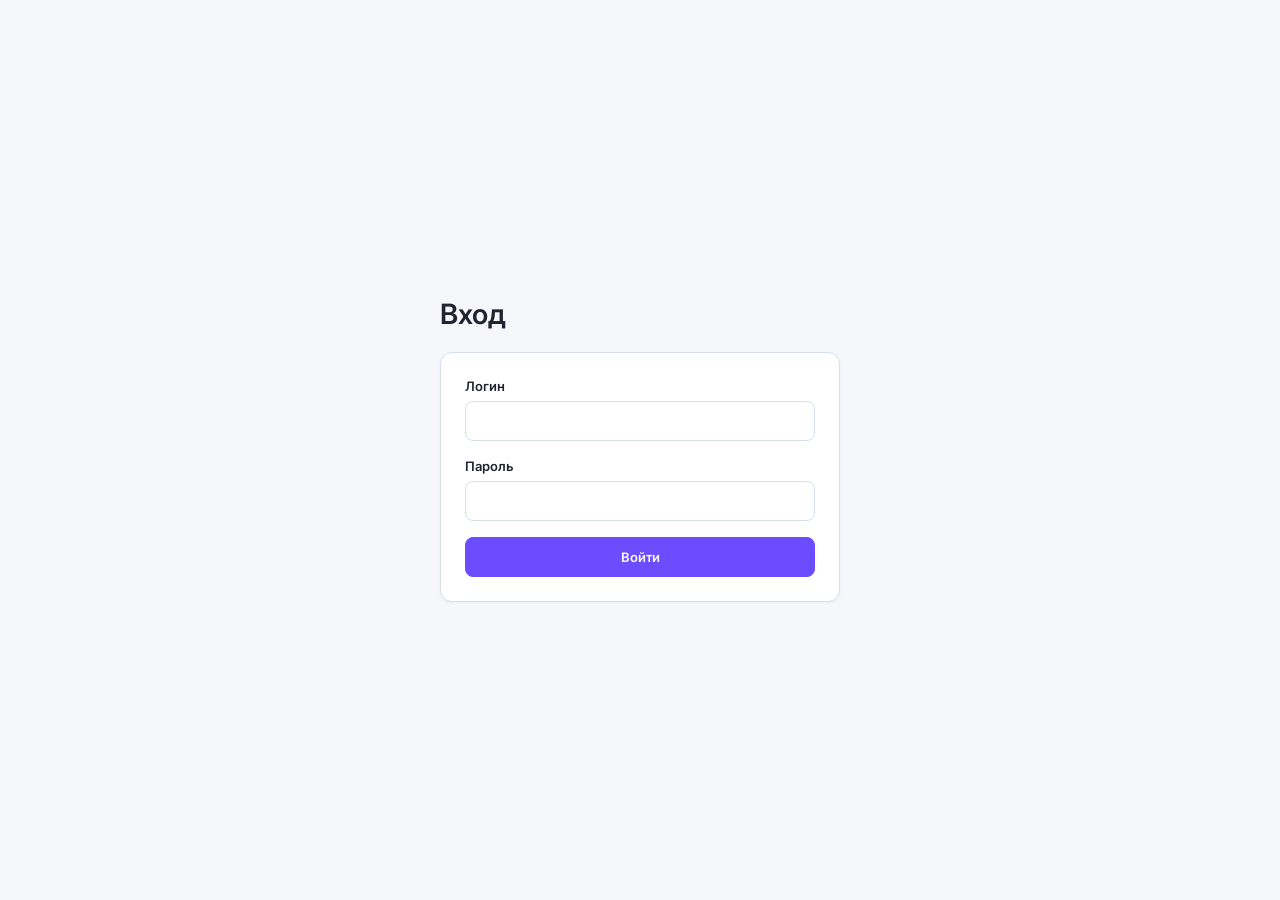
<file: order.html>
<!doctype html>
<html lang="ru">
<head>
  <meta charset="utf-8">
  <meta name="viewport" content="width=device-width, initial-scale=1">
  <title>Карточка заявки - Экспедитор</title>
  <link rel="preconnect" href="https://fonts.googleapis.com">
  <link rel="preconnect" href="https://fonts.gstatic.com" crossorigin>
  <link href="https://fonts.googleapis.com/css2?family=Inter:wght@400;600&display=swap" rel="stylesheet">
  <link rel="stylesheet" href="css/common.css">

  <style>
    /* Стили, специфичные только для карточки заявки. */
    .order-head {
      display: flex;
      align-items: flex-start;
      justify-content: space-between;
      gap: 20px;
    }

    .order-head__title {
      display: flex;
      align-items: center;
      gap: 10px;
      flex-wrap: wrap;
    }

    .order-head__actions {
      display: flex;
      gap: 8px;
      flex-wrap: wrap;
      justify-content: flex-end;
    }

    .order-progress {
      display: grid;
      grid-template-columns: repeat(4, 1fr);
      gap: 0;
      padding: 4px 0 2px;
    }

    .order-progress__step {
      position: relative;
      display: flex;
      align-items: center;
      gap: 9px;
      min-width: 0;
      color: var(--faint);
      font-size: 12px;
    }

    .order-progress__step:not(:last-child)::after {
      content: "";
      position: absolute;
      z-index: 0;
      top: 12px;
      left: 29px;
      right: 8px;
      height: 2px;
      background: var(--line-2);
    }

    .order-progress__dot {
      position: relative;
      z-index: 1;
      width: 24px;
      height: 24px;
      flex: 0 0 auto;
      border: 2px solid var(--line);
      border-radius: 50%;
      background: var(--white);
      display: grid;
      place-items: center;
      font-size: 11px;
      font-weight: 700;
    }

    .order-progress__step.is-done,
    .order-progress__step.is-active { color: var(--primary); }

    .order-progress__step.is-done .order-progress__dot,
    .order-progress__step.is-active .order-progress__dot {
      border-color: var(--primary);
      background: var(--primary);
      color: var(--white);
    }

    .order-progress__step.is-done:not(:last-child)::after {
      background: var(--primary);
    }

    .order-progress__label {
      position: relative;
      z-index: 1;
      padding-right: 8px;
      background: var(--bg);
      white-space: nowrap;
      overflow: hidden;
      text-overflow: ellipsis;
    }

    .section-title {
      display: flex;
      align-items: center;
      justify-content: space-between;
      gap: 12px;
      margin-bottom: 14px;
    }

    .section-title__meta {
      margin-top: 3px;
      color: var(--mute);
      font-size: 12px;
    }

    .order-info-grid {
      display: grid;
      grid-template-columns: repeat(6, minmax(0, 1fr));
      gap: 0;
      border: 1px solid var(--line-2);
      border-radius: var(--radius);
      overflow: hidden;
    }

    .order-info__item {
      min-width: 0;
      padding: 12px;
      border-right: 1px solid var(--line-2);
      background: #fff;
    }

    .order-info__item:last-child { border-right: 0; }

    .order-info__label {
      color: var(--mute);
      font-size: 11px;
    }

    .order-info__value {
      margin-top: 4px;
      font-weight: 600;
      word-break: break-word;
    }

    .order-info__cargo {
      margin-top: 10px;
      padding: 11px 12px;
      border-radius: var(--radius);
      background: #fafafe;
    }

    .order-info__cargo strong {
      display: block;
      margin-bottom: 3px;
      font-size: 12px;
    }

    .matching-card { padding: 0; overflow: hidden; }

    .matching-card__head {
      display: flex;
      align-items: center;
      justify-content: space-between;
      gap: 14px;
      padding: 16px;
      border-bottom: 1px solid var(--line-2);
    }

    .matching-card__body { padding: 0; }

    .matching-banner { margin: 14px 16px 0; }

    .matching-empty {
      min-height: 260px;
      display: grid;
      place-items: center;
    }

    .matching-loading {
      min-height: 280px;
      padding: 40px 24px;
      text-align: center;
    }

    .spinner {
      width: 54px;
      height: 54px;
      margin: 0 auto 16px;
      border: 5px solid #e7e1ff;
      border-top-color: var(--primary);
      border-radius: 50%;
      animation: spin .85s linear infinite;
    }

    @keyframes spin { to { transform: rotate(360deg); } }

    .loading-sources {
      width: min(430px, 100%);
      margin: 20px auto 0;
      display: grid;
      gap: 8px;
      text-align: left;
    }

    .loading-source {
      display: flex;
      justify-content: space-between;
      gap: 12px;
      padding: 10px 12px;
      border: 1px solid var(--line-2);
      border-radius: var(--radius);
      background: #fafafe;
    }

    .carrier-name { font-weight: 600; }

    .rep {
      display: inline-flex;
      align-items: center;
      gap: 6px;
      white-space: nowrap;
    }

    .rep::before {
      content: "";
      width: 8px;
      height: 8px;
      border-radius: 50%;
      background: var(--faint);
    }

    .rep--good::before { background: var(--success); }
    .rep--mid::before { background: var(--accent); }
    .rep--bad::before { background: var(--danger); }

    .selected-summary {
      margin: 16px;
      display: grid;
      grid-template-columns: 1.5fr repeat(3, 1fr);
      gap: 10px;
    }

    .selected-summary__item {
      padding: 13px 14px;
      border: 1px solid var(--line-2);
      border-radius: var(--radius);
      background: #fafafe;
    }

    .selected-summary__label {
      color: var(--mute);
      font-size: 11px;
    }

    .selected-summary__value {
      margin-top: 4px;
      font-size: 16px;
      font-weight: 600;
    }

    .selected-summary__item--margin {
      background: var(--success-soft);
      border-color: #c5e6d3;
      color: #23784d;
    }

    .radio-list {
      display: grid;
      gap: 8px;
    }

    .radio-card {
      display: flex;
      align-items: flex-start;
      gap: 10px;
      padding: 10px 11px;
      border: 1px solid var(--line);
      border-radius: var(--radius);
      cursor: pointer;
    }

    .radio-card:hover {
      border-color: #b9b0f6;
      background: #fbfaff;
    }

    .radio-card input {
      margin-top: 2px;
      accent-color: var(--primary);
    }

    @media (max-width: 980px) {
      .order-info-grid { grid-template-columns: repeat(3, 1fr); }
      .order-info__item:nth-child(3) { border-right: 0; }
      .selected-summary { grid-template-columns: 1fr 1fr; }
    }
  </style>
</head>

<body data-page="order" data-roles="logist,manager">
  <header id="app-header"></header>

  <main class="page">
    <nav id="crumbs"></nav>

    <section class="order-head" aria-labelledby="order-title">
      <div>
        <div class="order-head__title">
          <h1 id="order-title">Заявка</h1>
          <span class="status-chip" id="order-status">Статус</span>
        </div>
      </div>

      <div class="order-head__actions" id="order-actions">
        <button class="btn" type="button" id="edit-order-btn">Редактировать</button>
        <button class="btn btn--danger" type="button" id="cancel-order-btn">Отменить заявку</button>
        <button class="btn" type="button" id="lost-order-btn">Отметить потерянной</button>
      </div>
    </section>

    <div id="card-message" role="status" aria-live="polite" hidden></div>

    <section class="order-progress" aria-label="Этапы заявки">
      <div class="order-progress__step" data-progress="new">
        <span class="order-progress__dot">1</span>
        <span class="order-progress__label">Новая</span>
      </div>
      <div class="order-progress__step" data-progress="in_work">
        <span class="order-progress__dot">2</span>
        <span class="order-progress__label">В работе</span>
      </div>
      <div class="order-progress__step" data-progress="carrier_chosen">
        <span class="order-progress__dot">3</span>
        <span class="order-progress__label">Перевозчик выбран</span>
      </div>
      <div class="order-progress__step" data-progress="closed">
        <span class="order-progress__dot">4</span>
        <span class="order-progress__label">Закрыта</span>
      </div>
    </section>

    <p class="muted" id="order-final-note" hidden></p>

    <section class="card" aria-labelledby="order-info-title">
      <div class="section-title">
        <h2 id="order-info-title">Данные заявки</h2>
      </div>

      <div class="order-info-grid">
        <div class="order-info__item">
          <div class="order-info__label">Откуда</div>
          <div class="order-info__value" id="order-from">-</div>
        </div>
        <div class="order-info__item">
          <div class="order-info__label">Куда</div>
          <div class="order-info__value" id="order-to">-</div>
        </div>
        <div class="order-info__item">
          <div class="order-info__label">Дата загрузки</div>
          <div class="order-info__value" id="order-load-date">-</div>
        </div>
        <div class="order-info__item">
          <div class="order-info__label">Тип машины</div>
          <div class="order-info__value" id="order-truck-type">-</div>
        </div>
        <div class="order-info__item">
          <div class="order-info__label">Вес</div>
          <div class="order-info__value" id="order-weight">-</div>
        </div>
        <div class="order-info__item">
          <div class="order-info__label">Ставка клиента</div>
          <div class="order-info__value" id="order-client-rate">-</div>
        </div>
      </div>

      <div class="order-info__cargo">
        <strong>Груз / дополнительные условия</strong>
        <span id="order-cargo">-</span>
      </div>
    </section>

    <section class="card matching-card" aria-labelledby="matching-title">
      <div class="matching-card__head">
        <div>
          <h2 id="matching-title">Подбор перевозчиков</h2>
          <div class="section-title__meta" id="matching-meta">Предложения по заявке</div>
        </div>
        <button class="btn" type="button" id="repeat-match-btn">Подобрать заново</button>
      </div>

      <div class="matching-card__body">
        <div class="matching-empty" id="matching-new" hidden>
          <div class="empty-state">
            <div class="empty-state__icon" aria-hidden="true">↗</div>
            <h2>Перевозчики еще не подобраны</h2>
            <p>Запустите подбор, и предложения с ATI.SU и из вашей базы появятся здесь одной таблицей.</p>
            <div class="empty-state__actions">
              <button class="btn btn--primary" type="button" id="start-match-btn">Подобрать перевозчиков</button>
            </div>
          </div>
        </div>

        <div class="matching-loading" id="matching-loading" hidden>
          <div class="spinner" aria-hidden="true"></div>
          <h2>Идет подбор...</h2>
          <p class="muted">Ищем предложения на ATI.SU и в вашей базе</p>
          <div class="loading-sources">
            <div class="loading-source"><strong>ATI.SU</strong><span class="muted">поиск предложений...</span></div>
            <div class="loading-source"><strong>Ваша база</strong><span class="muted">поиск предложений...</span></div>
          </div>
        </div>

        <div id="matching-results" hidden>
          <div class="matching-banner alert alert--warning" id="ati-warning" hidden>
            <span class="alert__icon">!</span>
            <div>
              <strong>Данные ATI.SU в подборку не вошли</strong>
              Биржа недоступна, показаны только перевозчики из вашей базы.
            </div>
          </div>

          <div class="table-wrap" style="max-height: 410px; overflow-y: auto;">
            <table class="data-table" aria-label="Предложения перевозчиков">
              <thead>
                <tr>
                  <th style="width: 18%">Перевозчик</th>
                  <th style="width: 11%">Источник</th>
                  <th style="width: 10%; cursor: pointer;" data-sort="rate" title="Сортировать по ставке">Ставка<span class="sort-mark"></span></th>
                  <th style="width: 8%; cursor: pointer;" data-sort="rating" title="Сортировать по рейтингу">Рейтинг<span class="sort-mark"></span></th>
                  <th style="width: 14%" title="Доля рейсов с претензиями: сколько рейсов из выполненных закончились претензией">Претензии</th>
                  <th style="width: 10%">Тип машины</th>
                  <th style="width: 15%">Метки</th>
                  <th style="width: 14%">Действия</th>
                </tr>
              </thead>
              <tbody id="offers-body"></tbody>
            </table>
          </div>
        </div>

        <div class="matching-empty" id="matching-empty" hidden>
          <div class="empty-state">
            <div class="empty-state__icon" aria-hidden="true">⌕</div>
            <h2>Подходящих предложений не нашлось</h2>
            <p>Ни на ATI.SU, ни в вашей базе нет перевозчиков под эту заявку. Измените тип машины, вес или дату загрузки и попробуйте снова.</p>
            <div class="empty-state__actions">
              <button class="btn btn--primary" type="button" id="empty-repeat-btn">Подобрать заново</button>
            </div>
          </div>
        </div>

        <div id="matching-selected" hidden>
          <div class="selected-summary">
            <div class="selected-summary__item">
              <div class="selected-summary__label">Перевозчик</div>
              <div class="selected-summary__value" id="selected-carrier">-</div>
            </div>
            <div class="selected-summary__item">
              <div class="selected-summary__label">Ставка клиента</div>
              <div class="selected-summary__value" id="selected-client-rate">-</div>
            </div>
            <div class="selected-summary__item">
              <div class="selected-summary__label">Ставка перевозчика</div>
              <div class="selected-summary__value" id="selected-carrier-rate">-</div>
            </div>
            <div class="selected-summary__item selected-summary__item--margin">
              <div class="selected-summary__label">Маржа</div>
              <div class="selected-summary__value" id="selected-margin">-</div>
            </div>
          </div>
          <div class="empty-state__actions" style="justify-content: flex-end; margin-top: 16px;">
            <button class="btn btn--primary" type="button" id="close-order-btn">Закрыть заявку</button>
          </div>
        </div>
      </div>
    </section>
  </main>

  <aside class="popover" id="rating-popover" hidden aria-labelledby="rating-popover-title">
    <div class="popover__head">
      <div>
        <div class="popover__title" id="rating-popover-title">Как посчитан рейтинг</div>
        <div class="muted" id="rating-popover-carrier"></div>
      </div>
      <button class="popover__close" type="button" data-close-popover aria-label="Закрыть">×</button>
    </div>
    <div class="popover__body">
      <div class="popover-grid">
        <div class="popover-stat">
          <div class="popover-stat__label">Стоимость</div>
          <div class="popover-stat__value" id="rating-cost-value">-</div>
          <div class="popover-stat__points" id="rating-cost-points">-</div>
        </div>
        <div class="popover-stat">
          <div class="popover-stat__label">Опыт работы</div>
          <div class="popover-stat__value" id="rating-exp-value">-</div>
          <div class="popover-stat__points" id="rating-exp-points">-</div>
        </div>
        <div class="popover-stat">
          <div class="popover-stat__label">Репутация</div>
          <div class="popover-stat__value" id="rating-rep-value">-</div>
          <div class="popover-stat__points" id="rating-rep-points">-</div>
        </div>
        <div class="popover-stat">
          <div class="popover-stat__label">Соответствие машины</div>
          <div class="popover-stat__value" id="rating-truck-value">-</div>
          <div class="popover-stat__points" id="rating-truck-points">-</div>
        </div>
      </div>
      <div class="popover-total" id="rating-total">Итого: -</div>
    </div>
  </aside>

  <aside class="popover" id="carrier-popover" hidden aria-labelledby="carrier-popover-title">
    <div class="popover__head">
      <div>
        <div class="popover__title" id="carrier-popover-title">О перевозчике</div>
        <div class="muted" id="carrier-popover-source"></div>
      </div>
      <button class="popover__close" type="button" data-close-popover aria-label="Закрыть">×</button>
    </div>
    <div class="popover__body">
      <div class="modal-kv">
        <div><div class="modal-kv__label">Телефон</div><div class="modal-kv__value" id="carrier-phone">-</div></div>
        <div><div class="modal-kv__label">Выполнено рейсов</div><div class="modal-kv__value" id="carrier-trips">-</div></div>
        <div><div class="modal-kv__label">Последний рейс</div><div class="modal-kv__value" id="carrier-last-trip">-</div></div>
        <div><div class="modal-kv__label">Претензии</div><div class="modal-kv__value" id="carrier-claims">-</div></div>
        <div><div class="modal-kv__label">Репутация</div><div class="modal-kv__value" id="carrier-reputation">-</div></div>
        <div><div class="modal-kv__label">ИНН</div><div class="modal-kv__value" id="carrier-inn">-</div></div>
      </div>
    </div>
  </aside>

  <div class="modal-backdrop" id="choose-modal" hidden>
    <section class="modal" role="dialog" aria-modal="true" aria-labelledby="choose-modal-title">
      <div class="modal__head">
        <div class="modal__title" id="choose-modal-title">Выбрать перевозчика</div>
        <button class="modal__close" type="button" data-modal-close aria-label="Закрыть">×</button>
      </div>

      <div class="modal__body">
        <div class="modal-kv">
          <div><div class="modal-kv__label">Перевозчик</div><div class="modal-kv__value" id="choose-carrier-name">-</div></div>
          <div><div class="modal-kv__label">Ставка клиента</div><div class="modal-kv__value" id="choose-client-rate">-</div></div>
        </div>

        <label class="field">
          <span class="field__label">Ставка перевозчика, ₽</span>
          <input class="field__control" id="choose-rate" type="number" min="1" step="1000">
          <span class="field__hint">Можно изменить, если договорились о другой сумме</span>
          <span class="field__error" id="choose-rate-error"></span>
        </label>

        <div class="margin-box" id="choose-margin-box">
          <div class="margin-box__label">Маржа</div>
          <div class="margin-box__value" id="choose-margin">-</div>
          <div class="margin-box__meta" id="choose-margin-percent"></div>
        </div>

        <div class="alert alert--danger" id="negative-margin-alert" hidden>
          <span class="alert__icon">!</span>
          <div>
            <strong>Маржа отрицательная или нулевая</strong>
            Ставка перевозчика не ниже ставки клиента, на этой заявке компания не заработает.
          </div>
        </div>
      </div>

      <div class="modal__actions">
        <button class="btn" type="button" data-modal-close>Отмена</button>
        <button class="btn btn--primary" type="button" id="confirm-carrier-btn">Подтвердить выбор</button>
      </div>
    </section>
  </div>

  <div class="modal-backdrop" id="lost-modal" hidden>
    <section class="modal" role="dialog" aria-modal="true" aria-labelledby="lost-modal-title">
      <div class="modal__head">
        <div>
          <div class="modal__title" id="lost-modal-title">Отметить заявку потерянной</div>
          <div class="muted">Выберите причину. Список закрытый, пункт "Другое" не используется.</div>
        </div>
        <button class="modal__close" type="button" data-modal-close aria-label="Закрыть">×</button>
      </div>

      <div class="modal__body">
        <div class="radio-list" id="loss-reasons"></div>
      </div>

      <div class="modal__actions">
        <button class="btn" type="button" data-modal-close>Отмена</button>
        <button class="btn btn--primary" type="button" id="confirm-lost-btn" disabled>Подтвердить</button>
      </div>
    </section>
  </div>

  <div class="modal-backdrop" id="cancel-modal" hidden>
    <section class="modal modal--sm" role="dialog" aria-modal="true" aria-labelledby="cancel-modal-title">
      <div class="modal__head">
        <div class="modal__title" id="cancel-modal-title">Отменить заявку?</div>
        <button class="modal__close" type="button" data-modal-close aria-label="Закрыть">×</button>
      </div>

      <div class="modal__body">
        <p class="muted">Заявка получит статус "Отменена". Действие будет зафиксировано в журнале.</p>
      </div>

      <div class="modal__actions">
        <button class="btn" type="button" data-modal-close>Не отменять</button>
        <button class="btn btn--danger" type="button" id="confirm-cancel-btn">Отменить заявку</button>
      </div>
    </section>
  </div>

  <script src="js/data.js"></script>
  <script src="js/app.js"></script>
  <script src="js/order-logic.js"></script>

  <script>
    // Карточка заявки: вёрстка — Таисия, данные и действия — js/order-logic.js (window.OrderLogic)
    (function () {
      var params = new URLSearchParams(location.search);
      var id = Number(params.get('id'));
      // Для показа на защите: order.html?id=1024&demo=ati — биржа недоступна, &demo=empty — предложений нет
      if (params.get('demo') === 'ati') OrderLogic.demo.atiDown = true;
      if (params.get('demo') === 'empty') OrderLogic.demo.empty = true;
      var sortState = { key: 'rating', dir: 'desc' };
      var activeOfferKey = null;
      var view = OrderLogic.view(id);

      var statusClass = {
        new: 'status-chip--new',
        in_work: 'status-chip--in-work',
        carrier_chosen: 'status-chip--carrier',
        closed: 'status-chip--closed',
        cancelled: 'status-chip--cancelled',
        lost: 'status-chip--lost'
      };

      var BADGES = {
        'Рекомендуем': 'badge--recommended',
        'Проверенный': 'badge--verified',
        'Самый дешёвый': 'badge--cheapest'
      };

      function el(id) { return document.getElementById(id); }
      function escape(value) { return Exp.escapeHtml(value == null ? '' : value); }

      function pawIcon() {
        return '<svg class="paw-icon" viewBox="0 0 24 24" aria-hidden="true">' +
          '<circle cx="7.2" cy="6.3" r="2.2"></circle>' +
          '<circle cx="16.8" cy="6.3" r="2.2"></circle>' +
          '<circle cx="4.8" cy="11.1" r="2"></circle>' +
          '<circle cx="19.2" cy="11.1" r="2"></circle>' +
          '<path d="M12 10.2c-3.6 0-6.2 2.6-6.2 5.5 0 2.2 1.7 3.8 4 3.8 1.1 0 1.7-.4 2.2-.4s1.1.4 2.2.4c2.3 0 4-1.6 4-3.8 0-2.9-2.6-5.5-6.2-5.5z"></path>' +
        '</svg>';
      }

      // Сообщение над карточкой: успех действия или ошибка из OrderLogic
      function message(text, kind) {
        var box = el('card-message');
        if (!text) { box.hidden = true; return; }
        box.className = 'alert alert--' + (kind || 'success');
        box.innerHTML = '<span class="alert__icon">' + (kind === 'danger' || kind === 'warning' ? '!' : '✓') + '</span><div>' + escape(text) + '</div>';
        box.hidden = false;
      }

      // Доля рейсов с претензиями вместо «хорошая / средняя / плохая» — так репутации сравнимы между собой
      function repText(rep, offer) {
        if (rep.share === null) return 'нет истории';
        var pct = Math.round(rep.share * 1000) / 10;
        return pct.toLocaleString('ru-RU') + '% · ' + (offer.claims || 0) + ' из ' + offer.trips;
      }

      function ratingClass(value) {
        if (value >= 75) return 'rating rating--good';
        if (value >= 55) return 'rating rating--mid';
        return 'rating rating--low';
      }

      function sourceHtml(offer) {
        if (offer.source === 'own') {
          return '<span class="own-source" title="Перевозчик из вашей базы">' + pawIcon() + '<span>Наша база</span></span>';
        }
        return '<span class="muted" style="font-size:12px;">ATI.SU</span>';
      }

      function offerHtml(offer) {
        var recommended = offer.badges.indexOf('Рекомендуем') !== -1;
        var choose = view.can.choose
          ? '<button class="btn btn--primary btn--sm" type="button" data-choose-offer="' + offer.key + '">Выбрать</button>'
          : '';
        return '<tr' + (recommended ? ' class="data-table__row--recommended"' : '') + '>' +
          '<td><span class="carrier-name">' + escape(offer.name) + '</span></td>' +
          '<td>' + sourceHtml(offer) + '</td>' +
          '<td><strong>' + Exp.money(offer.rate) + '</strong></td>' +
          '<td><span class="' + ratingClass(offer.rating.total) + '">' + offer.rating.total + '</span></td>' +
          '<td><span class="rep rep--' + offer.reputation.level + '">' + escape(repText(offer.reputation, offer)) + '</span></td>' +
          '<td>' + escape(offer.truckType) + '</td>' +
          '<td><div class="badges">' + offer.badges.map(function (b) {
            return '<span class="badge ' + BADGES[b] + '">' + escape(b) + '</span>';
          }).join('') + '</div></td>' +
          '<td><div class="table-actions">' +
            '<button class="table-link" type="button" data-carrier-popover="' + offer.key + '">О перевозчике</button>' +
            '<button class="table-link" type="button" data-rating-popover="' + offer.key + '">Как посчитан рейтинг</button>' +
            choose +
          '</div></td>' +
        '</tr>';
      }

      function offerByKey(key) {
        return view.offers.filter(function (o) { return o.key === key; })[0] || null;
      }

      function renderOffers() {
        var list = OrderLogic.sortOffers(view.offers, sortState.key, sortState.dir);
        el('offers-body').innerHTML = list.map(offerHtml).join('');
        el('matching-meta').textContent = view.offersSummary;
        Array.prototype.forEach.call(document.querySelectorAll('[data-sort]'), function (th) {
          var on = th.getAttribute('data-sort') === sortState.key;
          th.setAttribute('aria-sort', on ? (sortState.dir === 'asc' ? 'ascending' : 'descending') : 'none');
          th.querySelector('.sort-mark').textContent = on ? (sortState.dir === 'asc' ? ' ↑' : ' ↓') : '';
        });
      }

      function setStatus() {
        var st = view.order.status;
        var chip = el('order-status');
        chip.className = 'status-chip ' + (statusClass[st] || '');
        chip.textContent = view.statusLabel;

        // У отменённых и потерянных шкалы нет: вместо неё строка с причиной
        var progress = document.querySelector('.order-progress');
        progress.hidden = !view.steps;
        if (view.steps) {
          view.steps.forEach(function (step) {
            var node = document.querySelector('[data-progress="' + step.code + '"]');
            node.classList.toggle('is-done', step.state === 'done');
            node.classList.toggle('is-active', step.state === 'current');
          });
        }
        var note = el('order-final-note');
        if (st === 'lost') {
          note.textContent = 'Заявка потеряна. Причина: ' + view.order.lossReason;
        } else if (st === 'cancelled') {
          note.textContent = 'Заявка отменена. В показателях потерь не учитывается.';
        }
        note.hidden = st !== 'lost' && st !== 'cancelled';

        el('edit-order-btn').hidden = !view.can.edit;
        el('cancel-order-btn').hidden = !view.can.cancel;
        el('lost-order-btn').hidden = !view.can.lost;
      }

      function showMatching() {
        ['matching-new', 'matching-loading', 'matching-results', 'matching-empty', 'matching-selected'].forEach(function (name) {
          el(name).hidden = true;
        });
        el('ati-warning').hidden = true;
        el('repeat-match-btn').hidden = !(view.can.search && view.hasSearched);
        el('start-match-btn').hidden = !view.can.search;

        // Отменённая или потерянная заявка без подбора: блок подбора не нужен
        document.querySelector('.matching-card').hidden = !view.hasSearched && !view.can.search && !view.chosen;

        if (view.searching) { el('matching-loading').hidden = false; return; }

        if (view.chosen) {
          el('matching-selected').hidden = false;
          // У демо-заявок из data.js нет названия перевозчика, только carrierId из базы
          var carrier = Exp.load('carriers').filter(function (c) { return c.id === view.order.carrierId; })[0];
          var name = view.chosen.name || (carrier ? carrier.name : 'Перевозчик');
          el('selected-carrier').textContent = name + ' · ' + (view.chosen.name ? view.chosen.sourceLabel : 'Наша база');
          el('selected-client-rate').textContent = Exp.money(view.chosen.clientRate);
          el('selected-carrier-rate').textContent = Exp.money(view.chosen.carrierRate);
          el('selected-margin').textContent = (view.margin.value > 0 ? '+' : '') + Exp.money(view.margin.value) + ' · ' +
            view.margin.pct.toLocaleString('ru-RU') + '%';
          el('close-order-btn').hidden = !view.can.close;
          el('matching-meta').textContent = 'Предложений при подборе: ' + view.chosen.offersCount;
          return;
        }

        if (!view.hasSearched) {
          el('matching-new').hidden = false;
          el('matching-meta').textContent = 'Предложения по заявке';
          return;
        }

        if (view.empty) {
          el('matching-empty').hidden = false;
          el('matching-meta').textContent = 'Найдено предложений: 0';
          return;
        }

        el('matching-results').hidden = false;
        el('ati-warning').hidden = !view.atiUnavailable;
        renderOffers();
      }

      function render() {
        view = OrderLogic.view(id);
        var o = view.order;
        var route = o.from + ' → ' + o.to;
        Exp.crumbs([['Заявки', 'orders.html'], [route]]);
        el('order-title').textContent = route;
        document.title = route + ' — Экспедитор';
        el('order-from').textContent = o.from;
        el('order-to').textContent = o.to;
        el('order-load-date').textContent = Exp.date(o.loadDate);
        el('order-truck-type').textContent = o.truckType;
        el('order-weight').textContent = o.weightT + ' т';
        el('order-client-rate').textContent = Exp.money(o.clientRate);
        el('order-cargo').textContent = o.cargo || o.notes || 'нет данных';
        setStatus();
        showMatching();
      }

      function runSearch() {
        message('');
        var promise = OrderLogic.search(id);
        render(); // view.searching = true → «Идёт подбор…»
        promise.then(function (res) {
          if (!res.ok) message(res.error, 'danger');
          render();
        });
      }

      /* ---------- поповеры ---------- */
      function placePopover(popover, anchor) {
        var rect = anchor.getBoundingClientRect();
        popover.hidden = false;
        var width = popover.offsetWidth;
        var height = popover.offsetHeight;
        var left = Math.min(rect.left, window.innerWidth - width - 16);
        var top = rect.bottom + 8;
        if (top + height > window.innerHeight - 16) top = Math.max(16, rect.top - height - 8);
        popover.style.left = Math.max(16, left) + 'px';
        popover.style.top = top + 'px';
      }

      function closePopovers() {
        el('rating-popover').hidden = true;
        el('carrier-popover').hidden = true;
      }

      function openCarrierPopover(offer, anchor) {
        var info = OrderLogic.carrierInfo(offer);
        el('carrier-popover-title').textContent = info.name;
        el('carrier-popover-source').innerHTML = offer.source === 'own' ? pawIcon() + ' Наша база' : 'ATI.SU';
        el('carrier-phone').textContent = info.phone || 'нет данных';
        el('carrier-trips').textContent = info.trips ? String(info.trips) : 'нет истории';
        el('carrier-last-trip').textContent = info.lastTrip ? Exp.date(info.lastTrip) : 'нет данных';
        el('carrier-claims').textContent = info.trips ? String(info.claims) : 'нет данных';
        el('carrier-reputation').textContent = repText(info.reputation, offer);
        el('carrier-inn').textContent = info.inn || 'нет данных';
        closePopovers();
        placePopover(el('carrier-popover'), anchor);
      }

      function openRatingPopover(offer, anchor) {
        var R = OrderLogic.CFG.RATING, p = offer.rating.parts;
        var typeOk = !offer.truckTypes || offer.truckTypes.indexOf(view.order.truckType) >= 0;
        el('rating-popover-carrier').textContent = offer.name;
        el('rating-cost-value').textContent = Exp.money(offer.rate);
        el('rating-cost-points').textContent = p.cost + ' из ' + R.COST;
        el('rating-exp-value').textContent = offer.trips ? offer.trips + ' рейсов' : 'нет истории';
        el('rating-exp-points').textContent = p.experience + ' из ' + R.EXP;
        el('rating-rep-value').textContent = repText(offer.reputation, offer);
        el('rating-rep-points').textContent = p.reputation + ' из ' + R.REP;
        el('rating-truck-value').textContent = offer.truckType + (typeOk ? ' · совпадает' : ' · не совпадает');
        el('rating-truck-points').textContent = p.type + ' из ' + R.TYPE;
        el('rating-total').textContent = 'Итого: ' + offer.rating.total + ' из 100';
        closePopovers();
        placePopover(el('rating-popover'), anchor);
      }

      /* ---------- окна ---------- */
      function closeModals() {
        Array.prototype.forEach.call(document.querySelectorAll('.modal-backdrop'), function (modal) {
          modal.hidden = true;
        });
      }

      function updateMargin() {
        var raw = el('choose-rate').value;
        var res = OrderLogic.previewChoice(id, activeOfferKey, raw === '' ? '' : Number(raw));
        var error = el('choose-rate-error');
        var button = el('confirm-carrier-btn');
        if (!res.ok || res.rateError) {
          error.textContent = res.ok ? res.rateError : res.error;
          el('choose-rate').setAttribute('aria-invalid', 'true');
          el('choose-margin').textContent = '—';
          el('choose-margin-percent').textContent = '';
          el('negative-margin-alert').hidden = true;
          button.disabled = true;
          return;
        }
        error.textContent = '';
        el('choose-rate').removeAttribute('aria-invalid');
        button.disabled = false;
        var m = res.margin;
        el('choose-margin').textContent = (m.value > 0 ? '+' : '') + Exp.money(m.value);
        el('choose-margin-percent').textContent = m.pct.toLocaleString('ru-RU') + '% от ставки клиента';
        el('choose-margin-box').classList.toggle('margin-box--negative', m.nonPositive);
        el('negative-margin-alert').hidden = !m.nonPositive;
        button.textContent = m.nonPositive ? 'Всё равно подтвердить' : 'Подтвердить выбор';
        button.classList.toggle('btn--primary', !m.nonPositive);
        button.classList.toggle('btn--danger', m.nonPositive);
      }

      function openChooseModal(offer) {
        activeOfferKey = offer.key;
        el('choose-carrier-name').textContent = offer.name;
        el('choose-client-rate').textContent = Exp.money(view.order.clientRate);
        el('choose-rate').value = offer.rate;
        el('choose-modal').hidden = false;
        updateMargin();
        el('choose-rate').focus();
      }

      function renderLossReasons() {
        el('loss-reasons').innerHTML = view.lossReasons.map(function (reason) {
          return '<label class="radio-card">' +
            '<input type="radio" name="loss-reason" value="' + escape(reason) + '">' +
            '<span>' + escape(reason) + '</span>' +
          '</label>';
        }).join('');
        el('confirm-lost-btn').disabled = true;
      }

      // Результат действия: сообщение, закрыть окно, перерисовать карточку
      function afterAction(res, successText) {
        if (!res.ok) { message(res.error, 'danger'); closeModals(); return; }
        closeModals();
        render();
        message(successText);
      }

      /* ---------- старт ---------- */
      // НФТ-09: логист видит только свои заявки, в том числе по прямой ссылке
      var denied = view && Exp.user.role === 'logist' && view.order.logist !== Exp.user.login;
      if (!view || denied) {
        Exp.crumbs([['Заявки', 'orders.html'], [denied ? 'Нет доступа' : 'Заявка не найдена']]);
        el('order-title').textContent = denied ? 'Нет доступа к заявке' : 'Заявка не найдена';
        message(denied ? 'Эта заявка другого логиста. Её может открыть руководитель отдела.' : 'Проверьте номер заявки или вернитесь к списку заявок.', 'warning');
        el('order-status').hidden = true;
        document.querySelector('.order-progress').hidden = true;
        document.querySelector('.card[aria-labelledby="order-info-title"]').hidden = true;
        document.querySelector('.matching-card').hidden = true;
        el('order-actions').hidden = true;
        return;
      }

      render();

      el('start-match-btn').addEventListener('click', runSearch);
      el('repeat-match-btn').addEventListener('click', runSearch);
      el('empty-repeat-btn').addEventListener('click', runSearch);

      Array.prototype.forEach.call(document.querySelectorAll('[data-sort]'), function (th) {
        th.addEventListener('click', function () {
          var key = th.getAttribute('data-sort');
          // Ставку удобнее смотреть от дешёвой, рейтинг — от лучшего
          if (sortState.key === key) sortState.dir = sortState.dir === 'asc' ? 'desc' : 'asc';
          else sortState.dir = key === 'rate' ? 'asc' : 'desc';
          sortState.key = key;
          renderOffers();
        });
      });

      // Кнопки в таблице перерисовываются, поэтому слушаем клики на всей таблице
      el('offers-body').addEventListener('click', function (event) {
        var btn = event.target.closest('button');
        if (!btn) return;
        var key = btn.getAttribute('data-carrier-popover') || btn.getAttribute('data-rating-popover') || btn.getAttribute('data-choose-offer');
        var offer = offerByKey(key);
        if (!offer) return;
        if (btn.hasAttribute('data-carrier-popover')) openCarrierPopover(offer, btn);
        else if (btn.hasAttribute('data-rating-popover')) openRatingPopover(offer, btn);
        else openChooseModal(offer);
      });

      el('choose-rate').addEventListener('input', updateMargin);

      el('confirm-carrier-btn').addEventListener('click', function () {
        var rate = Number(el('choose-rate').value);
        var res = OrderLogic.chooseCarrier(id, activeOfferKey, { rate: rate, confirmLoss: true });
        afterAction(res, res.ok ? 'Перевозчик выбран: ' + res.order.carrierName + ', ставка ' + Exp.money(res.order.carrierRate) : '');
      });

      el('lost-order-btn').addEventListener('click', function () {
        renderLossReasons();
        el('lost-modal').hidden = false;
      });

      el('loss-reasons').addEventListener('change', function () {
        el('confirm-lost-btn').disabled = false;
      });

      el('confirm-lost-btn').addEventListener('click', function () {
        var checked = document.querySelector('input[name="loss-reason"]:checked');
        afterAction(OrderLogic.markLost(id, checked ? checked.value : ''), 'Заявка отмечена потерянной');
      });

      el('cancel-order-btn').addEventListener('click', function () {
        el('cancel-modal').hidden = false;
      });

      el('confirm-cancel-btn').addEventListener('click', function () {
        afterAction(OrderLogic.cancel(id), 'Заявка отменена');
      });

      el('close-order-btn').addEventListener('click', function () {
        afterAction(OrderLogic.close(id), 'Заявка закрыта');
      });

      el('edit-order-btn').addEventListener('click', function () {
        message('Редактирование заявки появится в следующей версии', 'warning');
      });

      Array.prototype.forEach.call(document.querySelectorAll('[data-modal-close]'), function (button) {
        button.addEventListener('click', closeModals);
      });

      Array.prototype.forEach.call(document.querySelectorAll('[data-close-popover]'), function (button) {
        button.addEventListener('click', closePopovers);
      });

      Array.prototype.forEach.call(document.querySelectorAll('.modal-backdrop'), function (backdrop) {
        backdrop.addEventListener('click', function (event) {
          if (event.target === backdrop) closeModals();
        });
      });

      document.addEventListener('keydown', function (event) {
        if (event.key === 'Escape') {
          closeModals();
          closePopovers();
        }
      });

      document.addEventListener('click', function (event) {
        if (!event.target.closest('.popover') &&
            !event.target.closest('[data-carrier-popover]') &&
            !event.target.closest('[data-rating-popover]')) {
          closePopovers();
        }
      });
    })();
  </script>
</body>
</html>
</file>
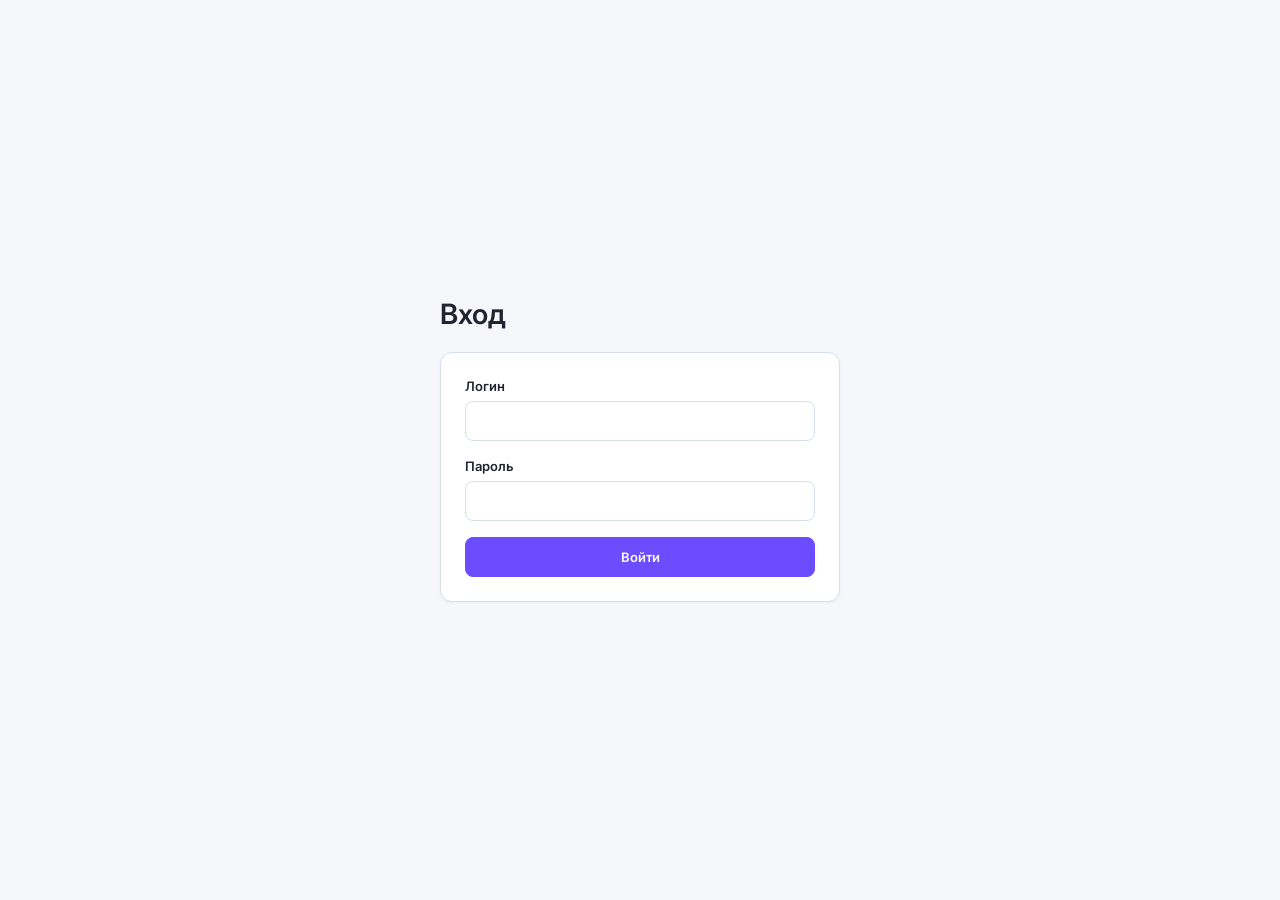
<file: orders.html>
<!doctype html>
<html lang="ru">
<head>
  <meta charset="utf-8">
  <meta name="viewport" content="width=device-width, initial-scale=1">
  <title>Заявки — Экспедитор</title>
  <link rel="preconnect" href="https://fonts.googleapis.com">
  <link rel="preconnect" href="https://fonts.gstatic.com" crossorigin>
  <link href="https://fonts.googleapis.com/css2?family=Inter:wght@400;600&display=swap" rel="stylesheet">
  <link rel="stylesheet" href="css/common.css">
  <style>
    .visually-hidden { position: absolute; width: 1px; height: 1px; padding: 0; margin: -1px; overflow: hidden; clip: rect(0, 0, 0, 0); white-space: nowrap; border: 0; }
    .tabs { display: flex; gap: 24px; border-bottom: 1px solid var(--line); overflow-x: auto; }
    .tab { flex: 0 0 auto; display: inline-flex; align-items: center; gap: 8px; min-height: 42px; padding: 0 2px; border: 0; border-bottom: 2px solid transparent; background: transparent; color: var(--mute); cursor: pointer; }
    .tab:hover { color: var(--ink); }
    .tab.is-active { border-bottom-color: var(--dark); color: var(--ink); font-weight: 600; }
    .tab__count { min-width: 24px; padding: 2px 7px; border-radius: 12px; background: var(--soft); color: var(--ink); font-size: 12px; text-align: center; }
    .orders-tools { display: flex; gap: 12px; }
    .search-field { position: relative; flex: 1 1 360px; max-width: 520px; }
    .search-field svg { position: absolute; top: 50%; left: 12px; transform: translateY(-50%); pointer-events: none; }
    .search-field input, .orders-tools select { height: 38px; border: 1px solid var(--line); border-radius: var(--radius); background: var(--white); }
    .search-field input { width: 100%; padding: 0 12px 0 38px; }
    .orders-tools select { min-width: 190px; padding: 0 32px 0 12px; }
    .search-field input:hover, .orders-tools select:hover { border-color: var(--dark); }
    .orders-card { padding: 0; overflow: hidden; }
    .table-scroll { overflow-x: auto; }
    .orders-table { width: 100%; min-width: 940px; border-collapse: collapse; table-layout: fixed; }
    .orders-table th { padding: 11px 14px; background: var(--soft); color: var(--mute); font-size: 12px; font-weight: 600; text-align: left; }
    .orders-table td { padding: 13px 14px; border-top: 1px solid var(--line-2); vertical-align: middle; }
    .orders-table tbody tr { cursor: pointer; }
    .orders-table tbody tr:hover { background: #f8f8f8; }
    .orders-table tbody tr:focus-visible { outline-offset: -2px; }
    .route { font-weight: 600; }
    .cell-secondary { display: block; margin-top: 2px; color: var(--mute); font-size: 12px; }
    .logist-filter { display: flex; align-items: center; gap: 12px; margin: 0; color: var(--mute); font-size: 13px; }
    .empty-state { padding: 64px 24px; text-align: center; }
    .empty-state h2 { margin-bottom: 6px; }
    .empty-state p { margin: 0; color: var(--mute); }

    @media (max-width: 720px) {
      .orders-tools { flex-direction: column; }
      .search-field { flex-basis: auto; max-width: none; }
      .orders-tools select, .page-head .btn { width: 100%; }
    }
  </style>
</head>
<body data-page="orders" data-roles="logist,manager">
  <header id="app-header"></header>
  <main class="page">
    <div class="page-head">
      <h1>Заявки</h1>
      <button class="btn btn--primary" type="button" id="new-order-btn">+&nbsp;&nbsp;Новая заявка</button>
    </div>

    <div class="tabs" role="tablist" aria-label="Статус заявок">
      <button class="tab is-active" id="tab-work" type="button" role="tab" aria-selected="true" data-tab="work">Рабочие <span class="tab__count" data-count="work">0</span></button>
      <button class="tab" id="tab-closed" type="button" role="tab" aria-selected="false" data-tab="closed">Закрытые <span class="tab__count" data-count="closed">0</span></button>
      <button class="tab" id="tab-lost" type="button" role="tab" aria-selected="false" data-tab="lost">Отменённые и потерянные <span class="tab__count" data-count="lost">0</span></button>
    </div>

    <p class="logist-filter" id="logist-filter" hidden>
      <span id="logist-filter-text"></span>
      <a href="orders.html">Показать заявки всех логистов</a>
    </p>

    <div class="orders-tools">
      <label class="search-field">
        <span class="visually-hidden">Поиск по маршруту</span>
        <svg width="16" height="16" viewBox="0 0 16 16" fill="none" aria-hidden="true"><circle cx="7" cy="7" r="4.75" stroke="#666" stroke-width="1.5"/><path d="m10.5 10.5 3 3" stroke="#666" stroke-width="1.5" stroke-linecap="round"/></svg>
        <input id="route-search" type="search" placeholder="Поиск по маршруту" autocomplete="off">
      </label>
      <label>
        <span class="visually-hidden">Фильтр по типу кузова</span>
        <select id="truck-filter"><option value="">Все типы кузова</option></select>
      </label>
    </div>

    <section class="card orders-card" id="orders-panel" role="tabpanel" aria-labelledby="tab-work">
      <div class="table-scroll" id="orders-table-wrap">
        <table class="orders-table">
          <thead><tr><th style="width: 8%">№</th><th style="width: 25%">Маршрут</th><th style="width: 17%">Машина</th><th style="width: 14%">Дата загрузки</th><th style="width: 14%">Ставка клиента</th><th style="width: 15%">Статус</th><th style="width: 7%" aria-label="Открыть"></th></tr></thead>
          <tbody id="orders-body"></tbody>
        </table>
      </div>
      <div class="empty-state" id="empty-state" hidden>
        <h2 id="empty-title">В этой вкладке пока пусто</h2>
        <p id="empty-text">Заявки появятся здесь после изменения статуса.</p>
      </div>
    </section>
  </main>

  <script src="js/data.js"></script>
  <script src="js/app.js"></script>
  <script src="js/new-order.js"></script>
  <script>
    (function () {
      var activeTab = 'work';
      var allOrders = Exp.load('orders');
      var isManager = Exp.user.role === 'manager';
      // Переход с панели руководителя: orders.html?logist=alexey — заявки одного логиста
      var logistParam = isManager ? new URLSearchParams(location.search).get('logist') : null;
      var logistUser = logistParam ? Exp.findUser(logistParam) : null;
      var orders = isManager
        ? allOrders.filter(function (order) { return !logistUser || order.logist === logistUser.login; })
        : allOrders.filter(function (order) { return order.logist === Exp.user.login; });
      var statusClass = {
        new: 'status-chip--new', in_work: 'status-chip--in-work', carrier_chosen: 'status-chip--carrier',
        closed: 'status-chip--closed', cancelled: 'status-chip--cancelled', lost: 'status-chip--lost'
      };
      if (logistUser) {
        document.getElementById('logist-filter-text').textContent = 'Заявки логиста: ' + logistUser.name;
        document.getElementById('logist-filter').hidden = false;
      }
      var tabs = Array.prototype.slice.call(document.querySelectorAll('.tab'));
      var searchInput = document.getElementById('route-search');
      var truckFilter = document.getElementById('truck-filter');
      var body = document.getElementById('orders-body');
      var tableWrap = document.getElementById('orders-table-wrap');
      var emptyState = document.getElementById('empty-state');
      var emptyTitle = document.getElementById('empty-title');
      var emptyText = document.getElementById('empty-text');
      var panel = document.getElementById('orders-panel');

      DATA.truckTypes.forEach(function (truckType) {
        var option = document.createElement('option');
        option.value = truckType;
        option.textContent = truckType;
        truckFilter.appendChild(option);
      });

      function ordersForTab(tabName) {
        return orders.filter(function (order) { return DATA.tabs[tabName].indexOf(order.status) !== -1; });
      }

      function updateCounts() {
        Object.keys(DATA.tabs).forEach(function (tabName) {
          document.querySelector('[data-count="' + tabName + '"]').textContent = ordersForTab(tabName).length;
        });
      }

      function normalized(value) { return value.toLocaleLowerCase('ru-RU').replace(/ё/g, 'е'); }

      function filteredOrders() {
        var query = normalized(searchInput.value.trim());
        var truckType = truckFilter.value;
        return ordersForTab(activeTab).filter(function (order) {
          var route = normalized(order.from + ' ' + order.to);
          return (!query || route.indexOf(query) !== -1) && (!truckType || order.truckType === truckType);
        });
      }

      function openOrder(id) { location.href = 'order.html?id=' + encodeURIComponent(id); }

      function rowHtml(order) {
        return '<tr tabindex="0" data-id="' + order.id + '" aria-label="Открыть заявку №' + order.id + '">' +
          '<td>' + order.id + '</td>' +
          '<td><span class="route">' + Exp.escapeHtml(order.from) + ' → ' + Exp.escapeHtml(order.to) + '</span><span class="cell-secondary">Создана ' + Exp.date(order.createdAt) + logistNote(order) + '</span></td>' +
          '<td>' + Exp.escapeHtml(order.truckType) + '<span class="cell-secondary">' + order.weightT + ' т</span></td>' +
          '<td>' + Exp.date(order.loadDate) + '</td><td>' + Exp.money(order.clientRate) + '</td>' +
          '<td><span class="status-chip ' + (statusClass[order.status] || '') + '">' + Exp.escapeHtml(DATA.statuses[order.status]) + '</span>' +
          (order.status === 'lost' && order.lossReason ? '<span class="cell-secondary">' + Exp.escapeHtml(order.lossReason) + '</span>' : '') +
          '</td><td aria-hidden="true">→</td></tr>';
      }

      // Руководитель видит заявки всех логистов — подписываем, чья заявка
      function logistNote(order) {
        if (!isManager || logistUser) return '';
        var user = Exp.findUser(order.logist);
        return ' · ' + Exp.escapeHtml(user ? user.name : order.logist);
      }

      function render() {
        var visibleOrders = filteredOrders();
        var hasFilters = searchInput.value.trim() || truckFilter.value;
        body.innerHTML = visibleOrders.map(rowHtml).join('');
        tableWrap.hidden = visibleOrders.length === 0;
        emptyState.hidden = visibleOrders.length !== 0;

        if (!visibleOrders.length) {
          if (!orders.length) {
            emptyTitle.textContent = 'Заявок ещё нет';
            emptyText.textContent = 'Создайте первую заявку, чтобы начать работу.';
          } else if (hasFilters) {
            emptyTitle.textContent = 'Ничего не найдено';
            emptyText.textContent = 'Измените запрос или параметры фильтра.';
          } else {
            emptyTitle.textContent = 'В этой вкладке пока пусто';
            emptyText.textContent = 'Заявки появятся здесь после изменения статуса.';
          }
        }

        Array.prototype.forEach.call(body.querySelectorAll('tr[data-id]'), function (row) {
          row.addEventListener('click', function () { openOrder(row.getAttribute('data-id')); });
          row.addEventListener('keydown', function (event) {
            if (event.key === 'Enter' || event.key === ' ') { event.preventDefault(); openOrder(row.getAttribute('data-id')); }
          });
        });
      }

      function selectTab(tabName) {
        activeTab = tabName;
        tabs.forEach(function (tab) {
          var selected = tab.getAttribute('data-tab') === activeTab;
          tab.classList.toggle('is-active', selected);
          tab.setAttribute('aria-selected', String(selected));
        });
        panel.setAttribute('aria-labelledby', 'tab-' + activeTab);
        render();
      }

      tabs.forEach(function (tab) { tab.addEventListener('click', function () { selectTab(tab.getAttribute('data-tab')); }); });
      searchInput.addEventListener('input', render);
      truckFilter.addEventListener('change', render);
      updateCounts();
      render();
    })();
  </script>
</body>
</html>
</file>
<file: css/common.css>
/* Экспедитор - общие стили.
   Светло-серый фон, фиолетовый основной акцент, оранжевый*/

:root {
  --ink: #1f2430;
  --mute: #737b91;
  --faint: #98a0b5;
  --line: #d8deef;
  --line-2: #e9ecf5;
  --bg: #f6f7fb;
  --soft: #f3f4f8;
  --white: #ffffff;

  --primary: #6c4cff;
  --primary-hover: #5838ed;
  --primary-soft: #f1edff;

  --accent: #f59e0b;
  --accent-soft: #fff4df;

  --success: #2fa36b;
  --success-soft: #eaf8f0;

  --danger: #e34d59;
  --danger-soft: #fff0f1;

  --warning: #e79518;
  --warning-soft: #fff6df;

  /* Совместимость со страницами, которые уже используют --dark. */
  --dark: var(--primary);

  --radius: 8px;
  --radius-lg: 12px;
  --header-h: 56px;
  --page-pad: 32px;
  --shadow-sm: 0 1px 3px rgba(28, 35, 55, .05);
  --shadow-md: 0 14px 36px rgba(34, 27, 80, .14);
}

*, *::before, *::after { box-sizing: border-box; }
html, body { margin: 0; }

body {
  min-height: 100vh;
  background: var(--bg);
  color: var(--ink);
  font: 400 14px/1.4 "Inter", system-ui, -apple-system, "Segoe UI", Roboto, sans-serif;
}

h1, h2, h3 { margin: 0; font-weight: 600; }
h1 { font-size: 28px; line-height: 1.2; }
h2 { font-size: 18px; }
h3 { font-size: 15px; }
p { margin: 0; }
a { color: inherit; }
button, input, select, textarea { font: inherit; color: inherit; }
button { -webkit-tap-highlight-color: transparent; }

[hidden], .is-hidden { display: none !important; }

.visually-hidden {
  position: absolute;
  width: 1px;
  height: 1px;
  padding: 0;
  margin: -1px;
  overflow: hidden;
  clip: rect(0, 0, 0, 0);
  white-space: nowrap;
  border: 0;
}

/* ---------- Шапка ---------- */

.app-header {
  position: sticky;
  top: 0;
  z-index: 50;
  display: flex;
  align-items: center;
  justify-content: space-between;
  gap: 16px;
  height: var(--header-h);
  padding: 0 var(--page-pad);
  background: var(--white);
  border-bottom: 1px solid var(--line-2);
}

.app-header__left {
  display: flex;
  align-items: center;
  gap: 28px;
  height: 100%;
}

.brand {
  display: flex;
  align-items: center;
  gap: 8px;
  font-size: 16px;
  font-weight: 600;
  text-decoration: none;
}

.brand svg path,
.brand svg circle { stroke: var(--primary); }

.menu {
  display: flex;
  gap: 20px;
  height: 100%;
}

.menu__item {
  display: flex;
  align-items: center;
  padding: 0 2px;
  border-bottom: 2px solid transparent;
  color: #394056;
  text-decoration: none;
}

.menu__item:hover {
  color: var(--primary);
  border-bottom-color: #d8d0ff;
}

.menu__item.is-active {
  color: var(--primary);
  font-weight: 600;
  border-bottom-color: var(--primary);
}

.app-header__right {
  display: flex;
  align-items: center;
  gap: 16px;
}

.user {
  display: flex;
  flex-direction: column;
  font-size: 13px;
  line-height: 1.2;
}

.user__name { font-weight: 600; }
.user__role { font-size: 12px; color: var(--mute); }

.logout {
  padding: 0 0 0 16px;
  border: 0;
  border-left: 1px solid var(--line-2);
  background: none;
  color: var(--primary);
  font-size: 13px;
  font-weight: 600;
  cursor: pointer;
}

/* ---------- Каркас страницы ---------- */

.page {
  max-width: 1280px;
  margin: 0 auto;
  padding: 24px var(--page-pad) 40px;
  display: flex;
  flex-direction: column;
  gap: 16px;
}

.page-head {
  display: flex;
  align-items: center;
  justify-content: space-between;
  gap: 16px;
  flex-wrap: wrap;
}

.crumbs {
  display: flex;
  align-items: center;
  gap: 6px;
  min-height: 20px;
  font-size: 13px;
  color: var(--mute);
}

.crumbs a {
  color: var(--primary);
  text-decoration: none;
}

.crumbs a:hover { text-decoration: underline; }
.crumbs__sep { color: var(--faint); }
.crumbs__current { color: var(--ink); font-weight: 600; }

.card {
  background: var(--white);
  border: 1px solid var(--line);
  border-radius: var(--radius-lg);
  padding: 16px;
  box-shadow: var(--shadow-sm);
}

.muted { color: var(--mute); }

/* ---------- Кнопки ---------- */

.btn {
  display: inline-flex;
  align-items: center;
  justify-content: center;
  gap: 7px;
  min-height: 36px;
  padding: 0 16px;
  border: 1px solid var(--line);
  border-radius: var(--radius);
  background: var(--white);
  color: var(--ink);
  font-size: 13px;
  font-weight: 600;
  cursor: pointer;
  text-decoration: none;
  transition: border-color .15s ease, background .15s ease, color .15s ease, transform .15s ease;
}

.btn:hover {
  border-color: #b7bfe0;
  background: #fbfbfe;
}

.btn:active { transform: translateY(1px); }

.btn--primary {
  background: var(--primary);
  border-color: var(--primary);
  color: var(--white);
}

.btn--primary:hover {
  background: var(--primary-hover);
  border-color: var(--primary-hover);
}

.btn--danger {
  color: var(--danger);
  border-color: #f1bdc2;
  background: var(--white);
}

.btn--danger:hover {
  background: var(--danger-soft);
  border-color: #eca4aa;
}

.btn--warning {
  color: #7b4a00;
  border-color: #f3cf88;
  background: var(--accent-soft);
}

.btn--ghost {
  border-color: transparent;
  background: transparent;
  color: var(--primary);
}

.btn--sm {
  min-height: 30px;
  padding: 0 11px;
  font-size: 12px;
}

.btn:disabled {
  opacity: .5;
  cursor: not-allowed;
  transform: none;
}

:focus-visible {
  outline: 2px solid var(--primary);
  outline-offset: 2px;
}

/* ==========================================================
   Компоненты - Таисия
   ========================================================== */

/* ---------- Поля ввода и ошибки ---------- */

.field {
  display: flex;
  flex-direction: column;
  gap: 6px;
}

.field__label {
  font-size: 13px;
  font-weight: 600;
}

.field__required { color: var(--danger); }

.field__control {
  width: 100%;
  min-height: 38px;
  padding: 8px 11px;
  border: 1px solid var(--line);
  border-radius: var(--radius);
  background: var(--white);
  outline: none;
  transition: border-color .15s ease, box-shadow .15s ease;
}

textarea.field__control {
  min-height: 94px;
  resize: vertical;
}

.field__control:hover { border-color: #b8c1df; }

.field__control:focus {
  border-color: var(--primary);
  box-shadow: 0 0 0 3px rgba(108, 76, 255, .11);
}

.field__control::placeholder { color: var(--faint); }

.field__hint {
  color: var(--faint);
  font-size: 12px;
}

.field__error {
  display: none;
  color: var(--danger);
  font-size: 12px;
  line-height: 1.3;
}

.field.is-error .field__control,
.field__control[aria-invalid="true"] {
  border-color: var(--danger);
  background: #fffdfd;
}

.field.is-error .field__error,
.field__control[aria-invalid="true"] ~ .field__error {
  display: block;
}

/* ---------- Чипы статусов ---------- */

.status,
.status-chip {
  display: inline-flex;
  align-items: center;
  gap: 6px;
  min-height: 24px;
  padding: 3px 9px;
  border-radius: 999px;
  background: var(--soft);
  color: #555d72;
  font-size: 12px;
  font-weight: 600;
  white-space: nowrap;
}

/* У каждого статуса свой цвет: «Новая» — голубая, «Отменена» — без заливки, только контур */
.status-chip--new { background: #e6f0fc; color: #1f5fa8; }
.status-chip--in-work { background: var(--primary-soft); color: var(--primary); }
.status-chip--carrier { background: var(--accent-soft); color: #9a5b00; }
.status-chip--closed { background: var(--success-soft); color: #20794c; }
.status-chip--cancelled { background: var(--white); color: #707789; box-shadow: inset 0 0 0 1px #c9ccd6; }
.status-chip--lost { background: var(--danger-soft); color: #b93844; }

/* ---------- Вкладки ---------- */

.tabs {
  display: flex;
  gap: 24px;
  border-bottom: 1px solid var(--line);
  overflow-x: auto;
}

.tab {
  flex: 0 0 auto;
  display: inline-flex;
  align-items: center;
  gap: 8px;
  min-height: 42px;
  padding: 0 2px;
  border: 0;
  border-bottom: 2px solid transparent;
  background: transparent;
  color: var(--mute);
  cursor: pointer;
}

.tab:hover { color: var(--ink); }

.tab.is-active {
  border-bottom-color: var(--primary);
  color: var(--primary);
  font-weight: 600;
}

.tab__count {
  min-width: 24px;
  padding: 2px 7px;
  border-radius: 12px;
  background: var(--soft);
  color: var(--ink);
  font-size: 12px;
  text-align: center;
}

/* ---------- Таблица ---------- */

.table-scroll,
.table-wrap {
  width: 100%;
  overflow: auto;
}

.data-table {
  width: 100%;
  min-width: 920px;
  border-collapse: collapse;
  table-layout: fixed;
}

.data-table th {
  padding: 10px 12px;
  background: #f7f8fb;
  border-bottom: 1px solid var(--line-2);
  color: var(--mute);
  font-size: 12px;
  font-weight: 600;
  text-align: left;
  white-space: nowrap;
}

.data-table td {
  padding: 12px;
  border-top: 1px solid var(--line-2);
  vertical-align: middle;
}

.data-table tbody tr:first-child td { border-top: 0; }
.data-table tbody tr:hover { background: #fbfbfe; }

.data-table__row--recommended {
  background: linear-gradient(90deg, rgba(108, 76, 255, .07), rgba(108, 76, 255, .025));
}

.data-table__row--recommended:hover {
  background: linear-gradient(90deg, rgba(108, 76, 255, .10), rgba(108, 76, 255, .04));
}

.route { font-weight: 600; }

.cell-secondary {
  display: block;
  margin-top: 2px;
  color: var(--mute);
  font-size: 12px;
}

.table-link {
  padding: 0;
  border: 0;
  background: none;
  color: var(--primary);
  font-size: 12px;
  cursor: pointer;
  text-decoration: underline;
  text-decoration-color: rgba(108, 76, 255, .35);
  text-underline-offset: 2px;
}

.table-actions {
  display: flex;
  align-items: center;
  gap: 9px;
  flex-wrap: wrap;
}

/* ---------- Бейджи и рейтинг ---------- */

.badges {
  display: flex;
  align-items: center;
  gap: 6px;
  flex-wrap: wrap;
}

.badge {
  display: inline-flex;
  align-items: center;
  gap: 5px;
  min-height: 22px;
  padding: 2px 7px;
  border-radius: 6px;
  background: var(--soft);
  color: #596076;
  font-size: 11px;
  font-weight: 600;
  white-space: nowrap;
}

.badge--recommended {
  background: var(--primary-soft);
  color: var(--primary);
}

.badge--cheapest {
  background: var(--accent-soft);
  color: #a76000;
}

.badge--verified {
  background: var(--success-soft);
  color: #247a4e;
}

.rating {
  display: inline-flex;
  align-items: center;
  justify-content: center;
  min-width: 34px;
  height: 26px;
  padding: 0 7px;
  border-radius: 7px;
  background: var(--primary-soft);
  color: var(--primary);
  font-weight: 700;
}

.rating--good { background: var(--success-soft); color: #247a4e; }
.rating--mid { background: var(--accent-soft); color: #a76000; }
.rating--low { background: var(--danger-soft); color: #bd3d48; }

.own-source {
  display: inline-flex;
  align-items: center;
  gap: 6px;
  color: var(--primary);
  font-size: 12px;
  font-weight: 600;
  white-space: nowrap;
}

.paw-icon {
  width: 15px;
  height: 15px;
  flex: 0 0 auto;
  fill: currentColor;
}

/* ---------- Уведомления ---------- */

.alert {
  display: flex;
  align-items: flex-start;
  gap: 10px;
  padding: 11px 13px;
  border: 1px solid var(--line);
  border-radius: var(--radius);
  background: var(--soft);
  color: #50586d;
}

.alert__icon {
  flex: 0 0 auto;
  width: 20px;
  height: 20px;
  border-radius: 50%;
  display: inline-flex;
  align-items: center;
  justify-content: center;
  font-weight: 700;
}

.alert strong {
  display: block;
  margin-bottom: 2px;
  color: var(--ink);
}

.alert--warning {
  border-color: #f0cf8e;
  background: var(--warning-soft);
  color: #7d5b19;
}

.alert--warning .alert__icon {
  background: #f7be51;
  color: #fff;
}

.alert--danger {
  border-color: #efc4c7;
  background: var(--danger-soft);
  color: #9f3942;
}

.alert--danger .alert__icon {
  background: var(--danger);
  color: #fff;
}

.alert--success {
  border-color: #bfe4cf;
  background: var(--success-soft);
  color: #2f7551;
}

/* ---------- Пустые состояния ---------- */

.empty-state {
  padding: 58px 24px;
  text-align: center;
}

.empty-state__icon {
  width: 52px;
  height: 52px;
  margin: 0 auto 14px;
  border-radius: 50%;
  background: var(--primary-soft);
  color: var(--primary);
  display: grid;
  place-items: center;
  font-size: 24px;
}

.empty-state h2 { margin-bottom: 6px; }

.empty-state p {
  max-width: 620px;
  margin: 0 auto;
  color: var(--mute);
}

.empty-state__actions {
  display: flex;
  justify-content: center;
  gap: 10px;
  margin-top: 18px;
  flex-wrap: wrap;
}

/* ---------- Модалка и затемнение ---------- */

.modal-backdrop {
  position: fixed;
  inset: 0;
  z-index: 200;
  display: grid;
  place-items: center;
  padding: 24px;
  background: rgba(21, 25, 39, .52);
  backdrop-filter: blur(2px);
}

.modal {
  width: min(100%, 520px);
  max-height: calc(100vh - 48px);
  overflow: auto;
  border: 1px solid var(--line);
  border-radius: var(--radius-lg);
  background: var(--white);
  box-shadow: var(--shadow-md);
}

.modal--sm { width: min(100%, 430px); }

.modal__head {
  display: flex;
  align-items: flex-start;
  justify-content: space-between;
  gap: 16px;
  padding: 18px 20px 12px;
}

.modal__title {
  font-size: 18px;
  font-weight: 600;
}

.modal__close,
.popover__close {
  width: 30px;
  height: 30px;
  border: 0;
  border-radius: 6px;
  background: transparent;
  color: var(--mute);
  font-size: 22px;
  line-height: 1;
  cursor: pointer;
}

.modal__close:hover,
.popover__close:hover {
  background: var(--soft);
  color: var(--ink);
}

.modal__body {
  display: flex;
  flex-direction: column;
  gap: 14px;
  padding: 0 20px 18px;
}

.modal__actions {
  display: flex;
  justify-content: flex-end;
  gap: 10px;
  padding: 14px 20px 18px;
  border-top: 1px solid var(--line-2);
}

.modal-kv {
  display: grid;
  grid-template-columns: 1fr 1fr;
  gap: 10px 20px;
}

.modal-kv__label {
  color: var(--mute);
  font-size: 12px;
}

.modal-kv__value {
  margin-top: 2px;
  font-weight: 600;
}

.margin-box {
  padding: 13px 14px;
  border-radius: var(--radius);
  background: var(--success-soft);
  color: #20794c;
}

.margin-box--negative {
  background: var(--danger-soft);
  color: #bb3742;
}

.margin-box__label { font-size: 12px; }

.margin-box__value {
  margin-top: 2px;
  font-size: 22px;
  font-weight: 700;
}

.margin-box__meta { margin-top: 2px; font-size: 12px; }

/* ---------- Поповер ---------- */

.popover {
  position: fixed;
  z-index: 160;
  width: min(380px, calc(100vw - 32px));
  max-height: min(560px, calc(100vh - 32px));
  overflow: auto;
  border: 1px solid var(--line);
  border-radius: var(--radius-lg);
  background: var(--white);
  box-shadow: var(--shadow-md);
}

.popover__head {
  display: flex;
  align-items: flex-start;
  justify-content: space-between;
  gap: 12px;
  padding: 16px 16px 10px;
  border-bottom: 1px solid var(--line-2);
}

.popover__title {
  font-size: 16px;
  font-weight: 600;
}

.popover__body { padding: 14px 16px 16px; }

.popover-grid {
  display: grid;
  grid-template-columns: 1fr 1fr;
  gap: 10px;
}

.popover-stat {
  min-height: 82px;
  padding: 10px;
  border: 1px solid var(--line-2);
  border-radius: var(--radius);
  background: #fafafe;
}

.popover-stat__label {
  color: var(--mute);
  font-size: 11px;
}

.popover-stat__value {
  margin-top: 5px;
  font-weight: 600;
}

.popover-stat__points {
  margin-top: 6px;
  color: var(--primary);
  font-size: 15px;
  font-weight: 700;
}

.popover-total {
  margin-top: 12px;
  padding: 10px 12px;
  border-radius: var(--radius);
  background: var(--primary-soft);
  color: var(--primary);
  font-size: 18px;
  font-weight: 700;
  text-align: right;
}

/* ---------- Узкий экран ---------- */

@media (max-width: 720px) {
  :root { --page-pad: 16px; }

  .app-header {
    height: auto;
    flex-wrap: wrap;
    padding-top: 8px;
    padding-bottom: 8px;
  }

  .app-header__left {
    flex-wrap: wrap;
    gap: 12px;
  }

  .menu { height: 40px; }
  h1 { font-size: 22px; }

  .modal-kv,
  .popover-grid { grid-template-columns: 1fr; }
}
</file>
